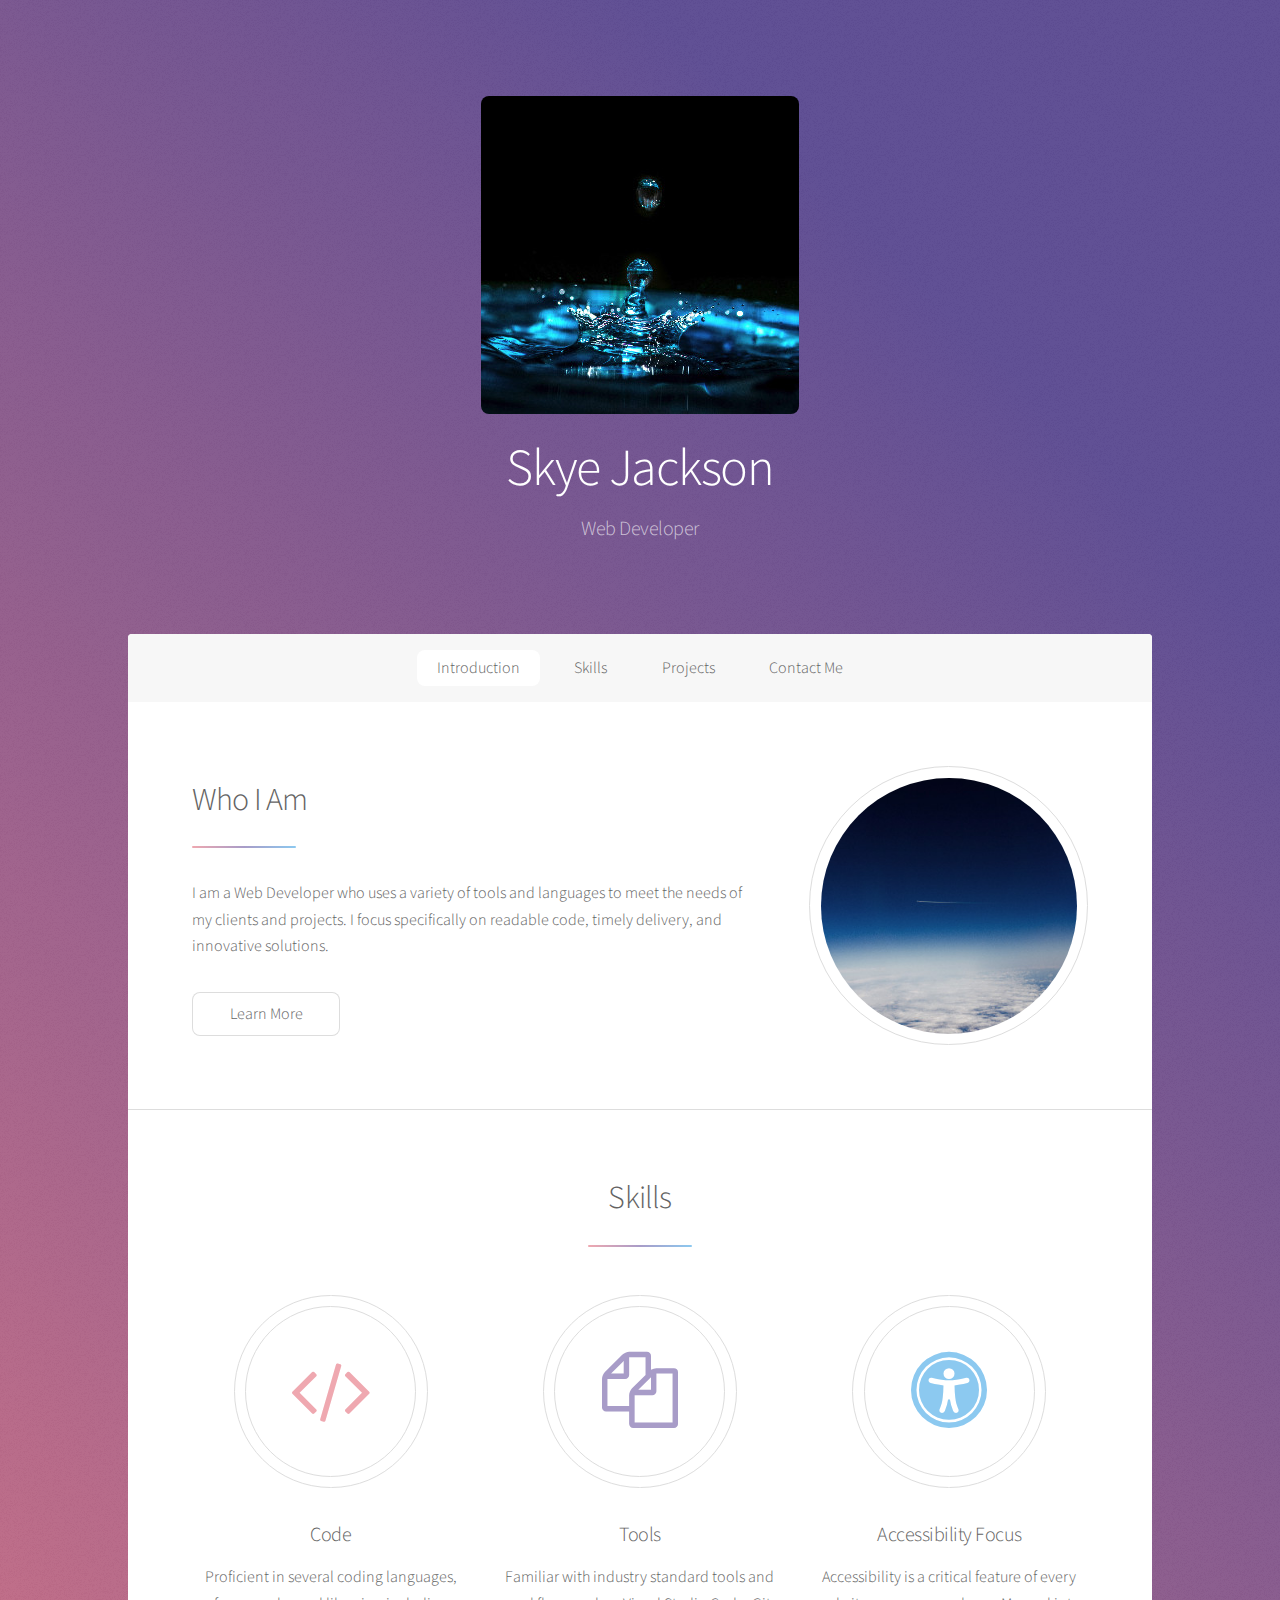
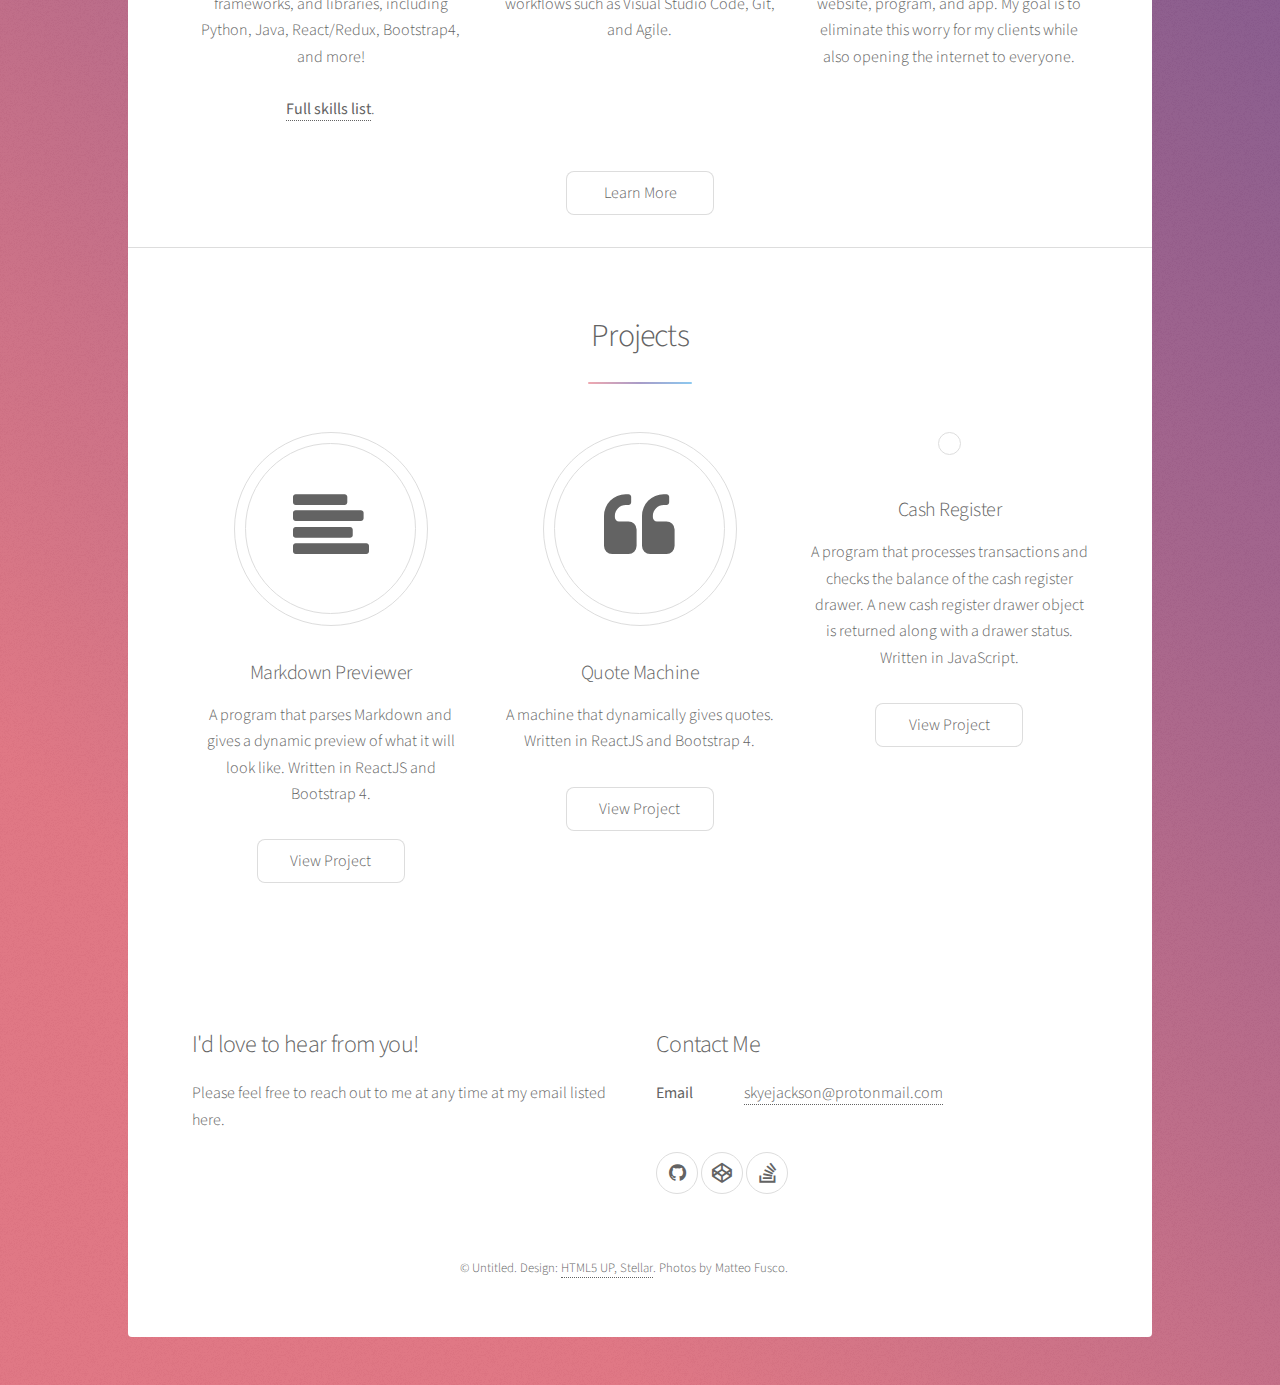
<file: index.html>
<!DOCTYPE html>
<html lang="en">
  <head>
    <title>Skye Jackson Web Developer</title>
    <meta charset="utf-8" />
    <meta
      name="viewport"
      content="width=device-width, initial-scale=1, user-scalable=no"
    />
    <link rel="stylesheet" href="assets/css/main.css" />
    <!-- <link href="http://maxcdn.bootstrapcdn.com/font-awesome/4.1.0/css/font-awesome.min.css" rel="stylesheet"> -->
    <link rel="stylesheet" href="https://use.fontawesome.com/releases/v5.8.0/css/all.css" integrity="sha384-Mmxa0mLqhmOeaE8vgOSbKacftZcsNYDjQzuCOm6D02luYSzBG8vpaOykv9lFQ51Y" crossorigin="anonymous">
    <noscript><link rel="stylesheet" href="assets/css/noscript.css"/></noscript>
  </head>
  <body class="is-preload">
    <!-- Wrapper -->
    <div id="wrapper">
      <!-- Header -->
      <header id="header" class="alt">
        <span class="logo"
          ><img
            src="images/erda-estremera-578984-unsplash-resize.jpg"
            class="image"
            alt="A drop of water hits a pool, ripples out."
        /></span>
        <h1>Skye Jackson</h1>
        <p>
          Web Developer
        </p>
      </header>

      <!-- Nav -->
      <nav id="nav">
        <ul>
          <li><a href="#intro" class="active">Introduction</a></li>
          <li><a href="#first">Skills</a></li>
          <li><a href="#second">Projects</a></li>
          <li><a href="#footer">Contact Me</a></li>
        </ul>
      </nav>

      <!-- Main -->
      <div id="main">
        <!-- Introduction -->
        <section id="intro" class="main">
          <div class="spotlight">
            <div class="content">
              <header class="major">
                <h2>Who I Am</h2>
              </header>
              <p>
                I am a Web Developer who uses a variety of tools and languages
                to meet the needs of my clients and projects. I focus
                specifically on readable code, timely delivery, and innovative
                solutions.
              </p>
                <a href="generic.html" class="button">Learn More</a>
            </div>
            <span class="image"
              ><img src="images/matteo-fusco-259229-unsplash-resize.jpg" alt="High up in the stratosphere, a plane flies and leaves trails behind it."
            /></span>
          </div>
        </section>

        <!-- First Section -->
        <section id="first" class="main special">
          <header class="major">
            <h2>Skills</h2>
          </header>
          <ul class="features">
            <li>
              <span class="icon major style1 fa-code"></span>
              <h3>Code</h3>
              <p>
                Proficient in several coding languages, frameworks, and
                libraries, including Python, Java, React/Redux, Bootstrap4,
                and more! <br /><br />
                <strong><a href="generic.html">Full skills list</a></strong>.
              </p>
            </li>
            <li>
              <span class="icon major style3 fa-copy"></span>
              <h3>Tools</h3>
              <p>
                Familiar with industry standard tools and workflows such as Visual Studio
                Code, Git, and Agile.
              </p>
            </li>
            <li>
              <span class="icon major style5 fa-universal-access"></span>
              <h3>Accessibility Focus</h3>
              <p>
                Accessibility is a critical feature of every website, program,
                and app. My goal is to eliminate this worry for my clients while also
                opening the internet to everyone.
              </p>
            </li>
          </ul>
          <footer class="major">
            <!-- <ul class="actions special"> -->
              <a href="generic.html" class="button">Learn More</a>
            <!-- </ul> -->
          </footer>
        </section>

        <!-- Second Section -->
        <section id="second" class="main special">
          <header class="major">
            <h2>Projects</h2>
          </header>
          <ul class="features">
            <li>
              <i class="icon major fas fa-align-left"></i>
              <h3>Markdown Previewer</h3>
              <p>A program that parses Markdown and gives a dynamic preview of what it will look like.  Written in ReactJS and Bootstrap 4.</p>
                <a href="https://sandrockcstm.github.io/markdown-previewer/" class="button">View Project</a>
            </li>
            <li>
            <i class="icon major fas fa-quote-left"></i>
            <h3>Quote Machine</h3>
            <p>A machine that dynamically gives quotes.  Written in ReactJS and Bootstrap 4.</p>
              <a href="https://sandrockcstm.github.io/Quote-Machine/" class="button">View Project</a>
          </li>
          <li>
            <i class="icon major fas fa-money-bill"></i>
            <h3>Cash Register</h3>
            <p>A program that processes transactions and checks the balance of the cash register drawer.  A new cash register drawer object is returned along with a drawer status.  Written in JavaScript.</p>
              <a href="https://codepen.io/sandrockcstm/pen/yZqmLN?editors=0010" class="button">View Project</a>
          </li>
          </ul>
          <!-- </header>
          <ul class="statistics">
            <li class="style1">
              <span class="icon fa-code-fork"></span>
              <strong>5,120</strong> Etiam
            </li>
            <li class="style2">
              <span class="icon fa-folder-open-o"></span>
              <strong>8,192</strong> Magna
            </li>
            <li class="style3">
              <span class="icon fa-signal"></span>
              <strong>2,048</strong> Tempus
            </li>
            <li class="style4">
              <span class="icon fa-laptop"></span>
              <strong>4,096</strong> Aliquam
            </li>
            <li class="style5">
              <span class="icon fa-diamond"></span>
              <strong>1,024</strong> Nullam
            </li>
          </ul>
          <p class="content">
            Nam elementum nisl et mi a commodo porttitor. Morbi sit amet nisl eu
            arcu faucibus hendrerit vel a risus. Nam a orci mi, elementum ac
            arcu sit amet, fermentum pellentesque et purus. Integer maximus
            varius lorem, sed convallis diam accumsan sed. Etiam porttitor
            placerat sapien, sed eleifend a enim pulvinar faucibus semper quis
            ut arcu. Ut non nisl a mollis est efficitur vestibulum. Integer eget
            purus nec nulla mattis et accumsan ut magna libero. Morbi auctor
            iaculis porttitor. Sed ut magna ac risus et hendrerit scelerisque.
            Praesent eleifend lacus in lectus aliquam porta. Cras eu ornare dui
            curabitur lacinia.
          </p>
          <footer class="major">
            <ul class="actions special">
              <li><a href="generic.html" class="button">Learn More</a></li>
            </ul>
          </footer> -->
        </section>

        

      <!-- Footer -->
      <footer id="footer" class="major">
        <section class="main">
          <h2>I'd love to hear from you!</h2>
          <p>
            Please feel free to reach out to me at any time at my email listed
            here.
          </p>
        </section>
        <section>
          <h2>Contact Me</h2>
          <dl class="alt">
            <dt>Email</dt>
            <dd>
              <a href="mailto:skyejackson@protonmail.com"
                >skyejackson@protonmail.com</a
              >
            </dd>
          </dl>
          <ul class="icons">
            <li>
              <a
                href="https://github.com/sandrockcstm?tab=repositories"
                class="icon fa-github alt"
                target="_blank"
                rel="noopener noreferrer"
                alt="Github"
                ><span class="label">GitHub</span></a
              >
              <a
                href="https://codepen.io/sandrockcstm/"
                class="icon fa-codepen alt"
                target="_blank"
                rel="noopener noreferrer"
                alt="Codepen"
                ><span class="label">Codepen</span></a
              >
              <a
                href="https://stackoverflow.com/users/story/11024983"
                class="icon fa-stack-overflow alt"
                target="_blank"
                rel="noopener noreferrer"
                alt="Stack Overflow"
                ><span class="label">Stack Overflow</span></a
              >
            </li>
          </ul>
        </section>
        <p class="copyright">
          &copy; Untitled. Design:
          <a
            href="https://html5up.net/stellar"
            target="_blank"
            rel="noopener noreferrer"
            >HTML5 UP, Stellar</a
          >. Photos by Matteo Fusco.
        </p>
      </footer>
    </div>

    <!-- Scripts -->
    <script src="assets/js/jquery.min.js"></script>
    <script src="assets/js/jquery.scrollex.min.js"></script>
    <script src="assets/js/jquery.scrolly.min.js"></script>
    <script src="assets/js/browser.min.js"></script>
    <script src="assets/js/breakpoints.min.js"></script>
    <script src="assets/js/util.js"></script>
    <script src="assets/js/main.js"></script>
  </body>
</html>
<!--
	Stellar by HTML5 UP
	html5up.net | @ajlkn
	Free for personal and commercial use under the CCA 3.0 license (html5up.net/license)
-->
</file>
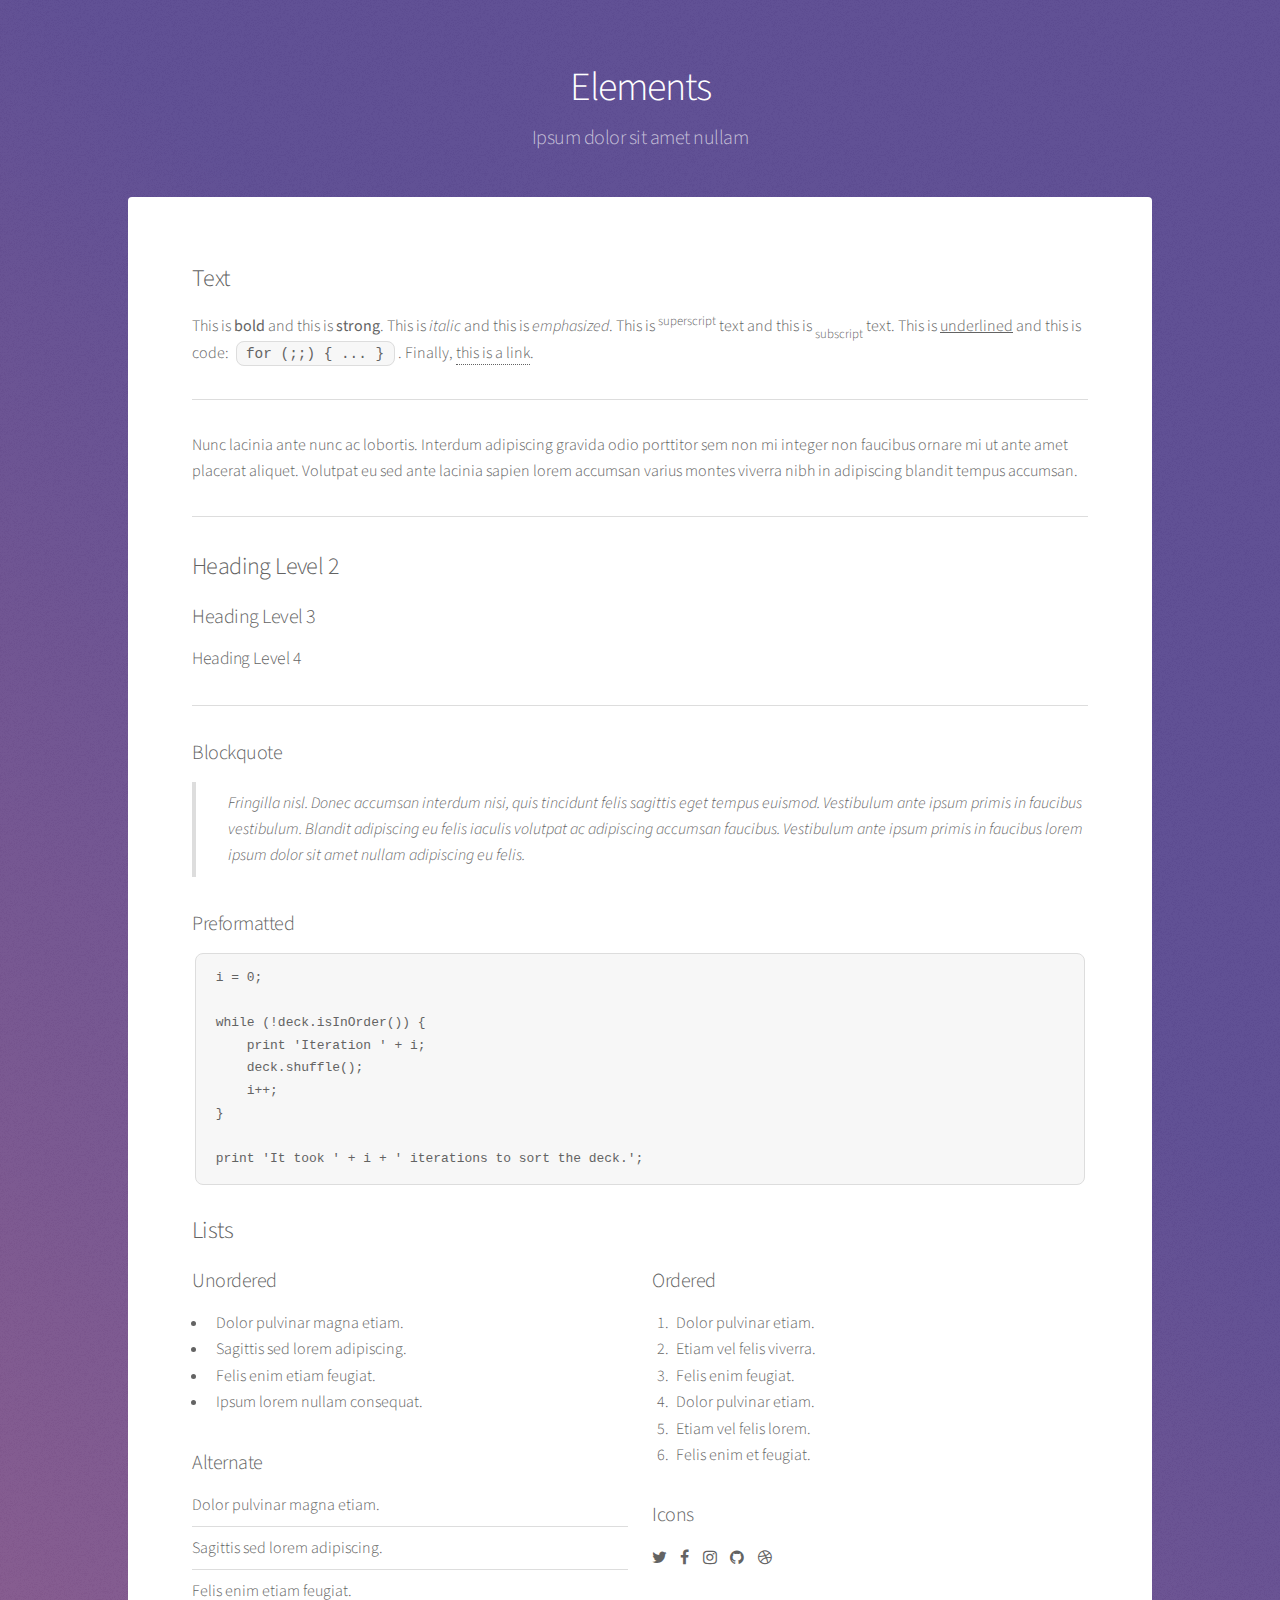
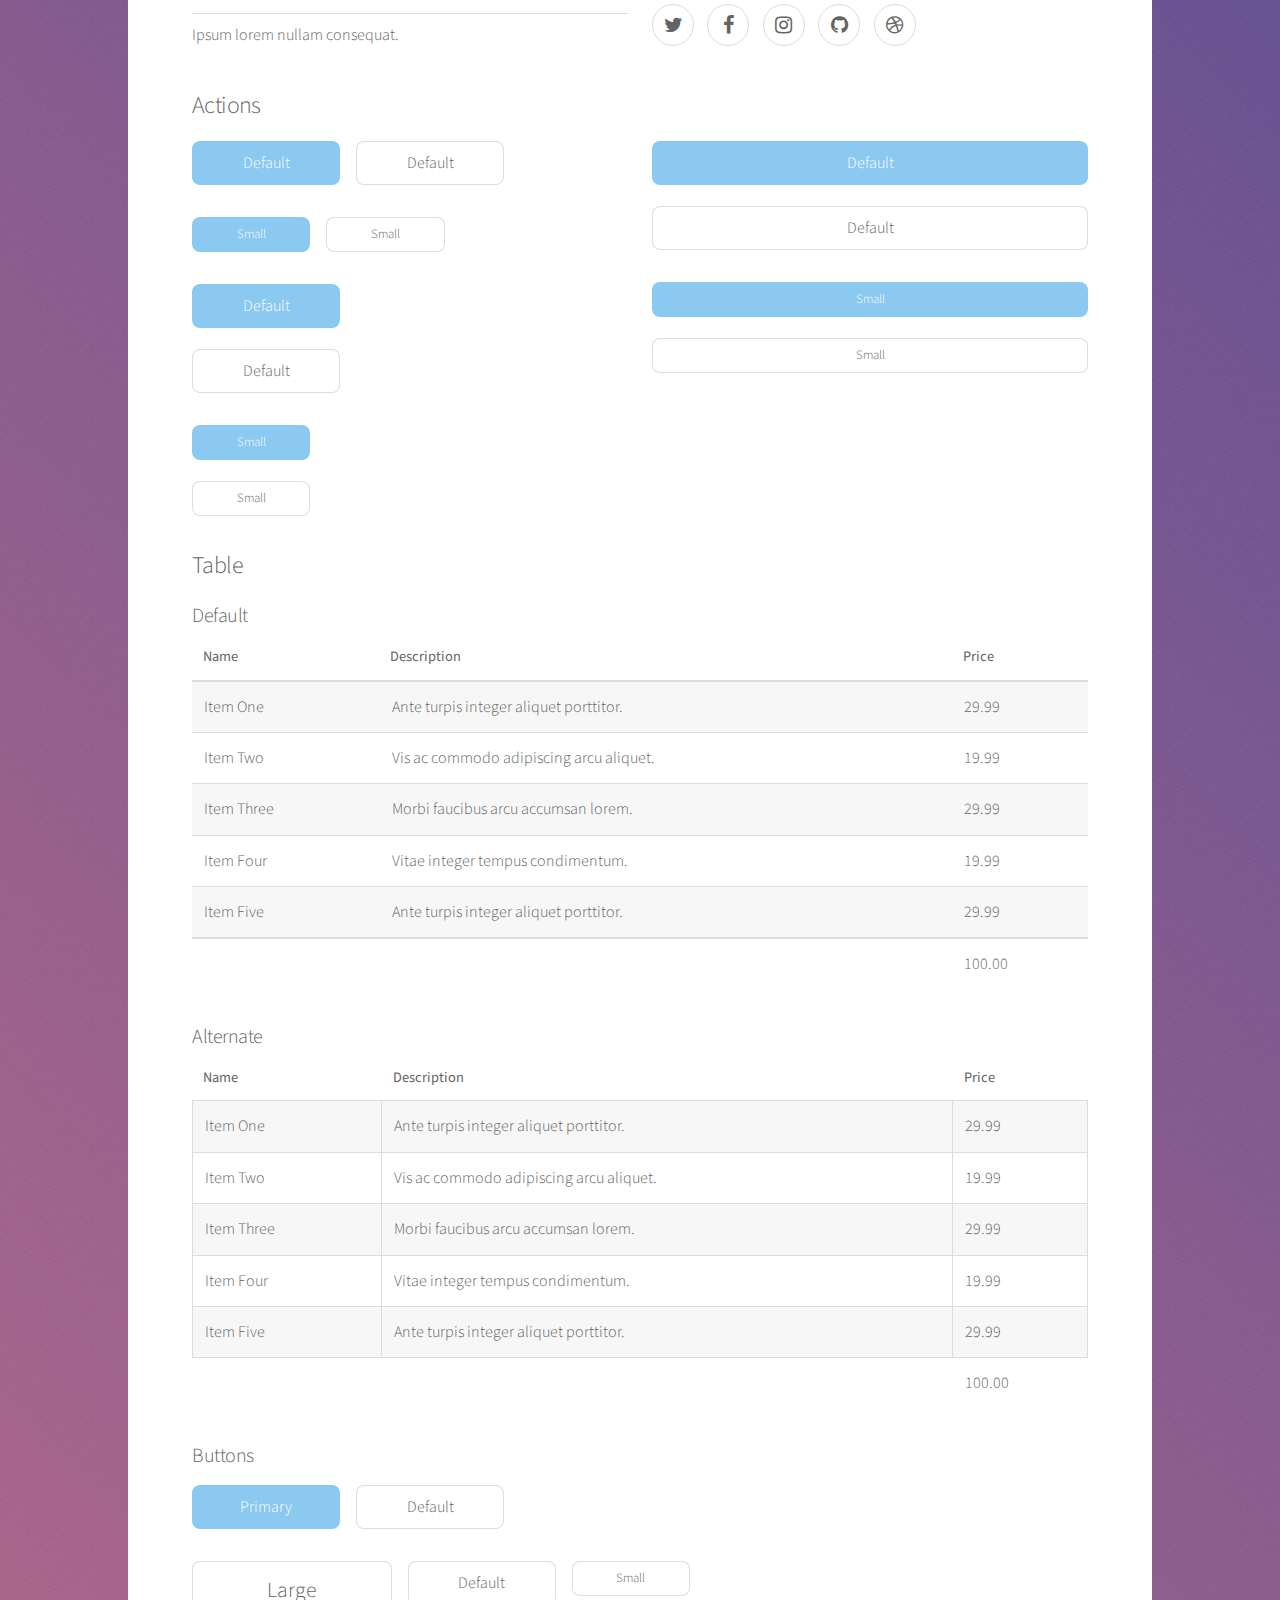
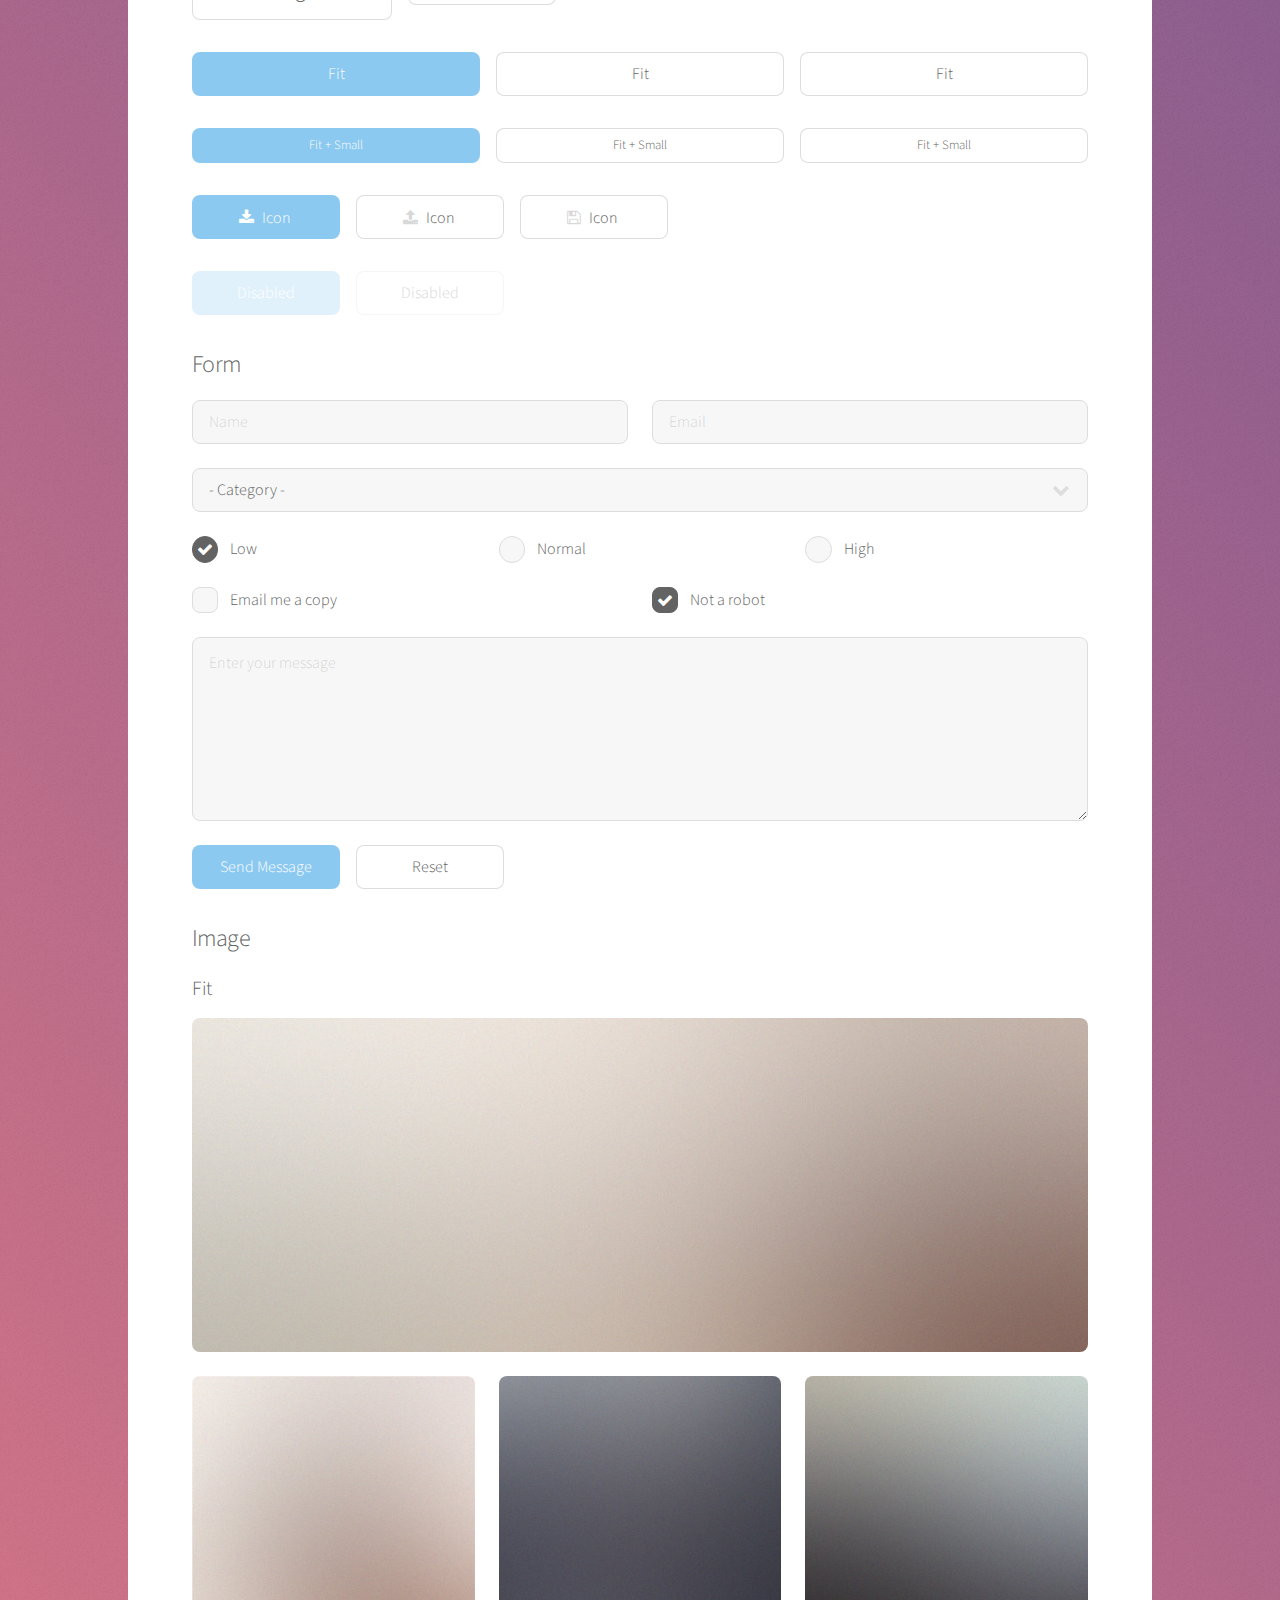
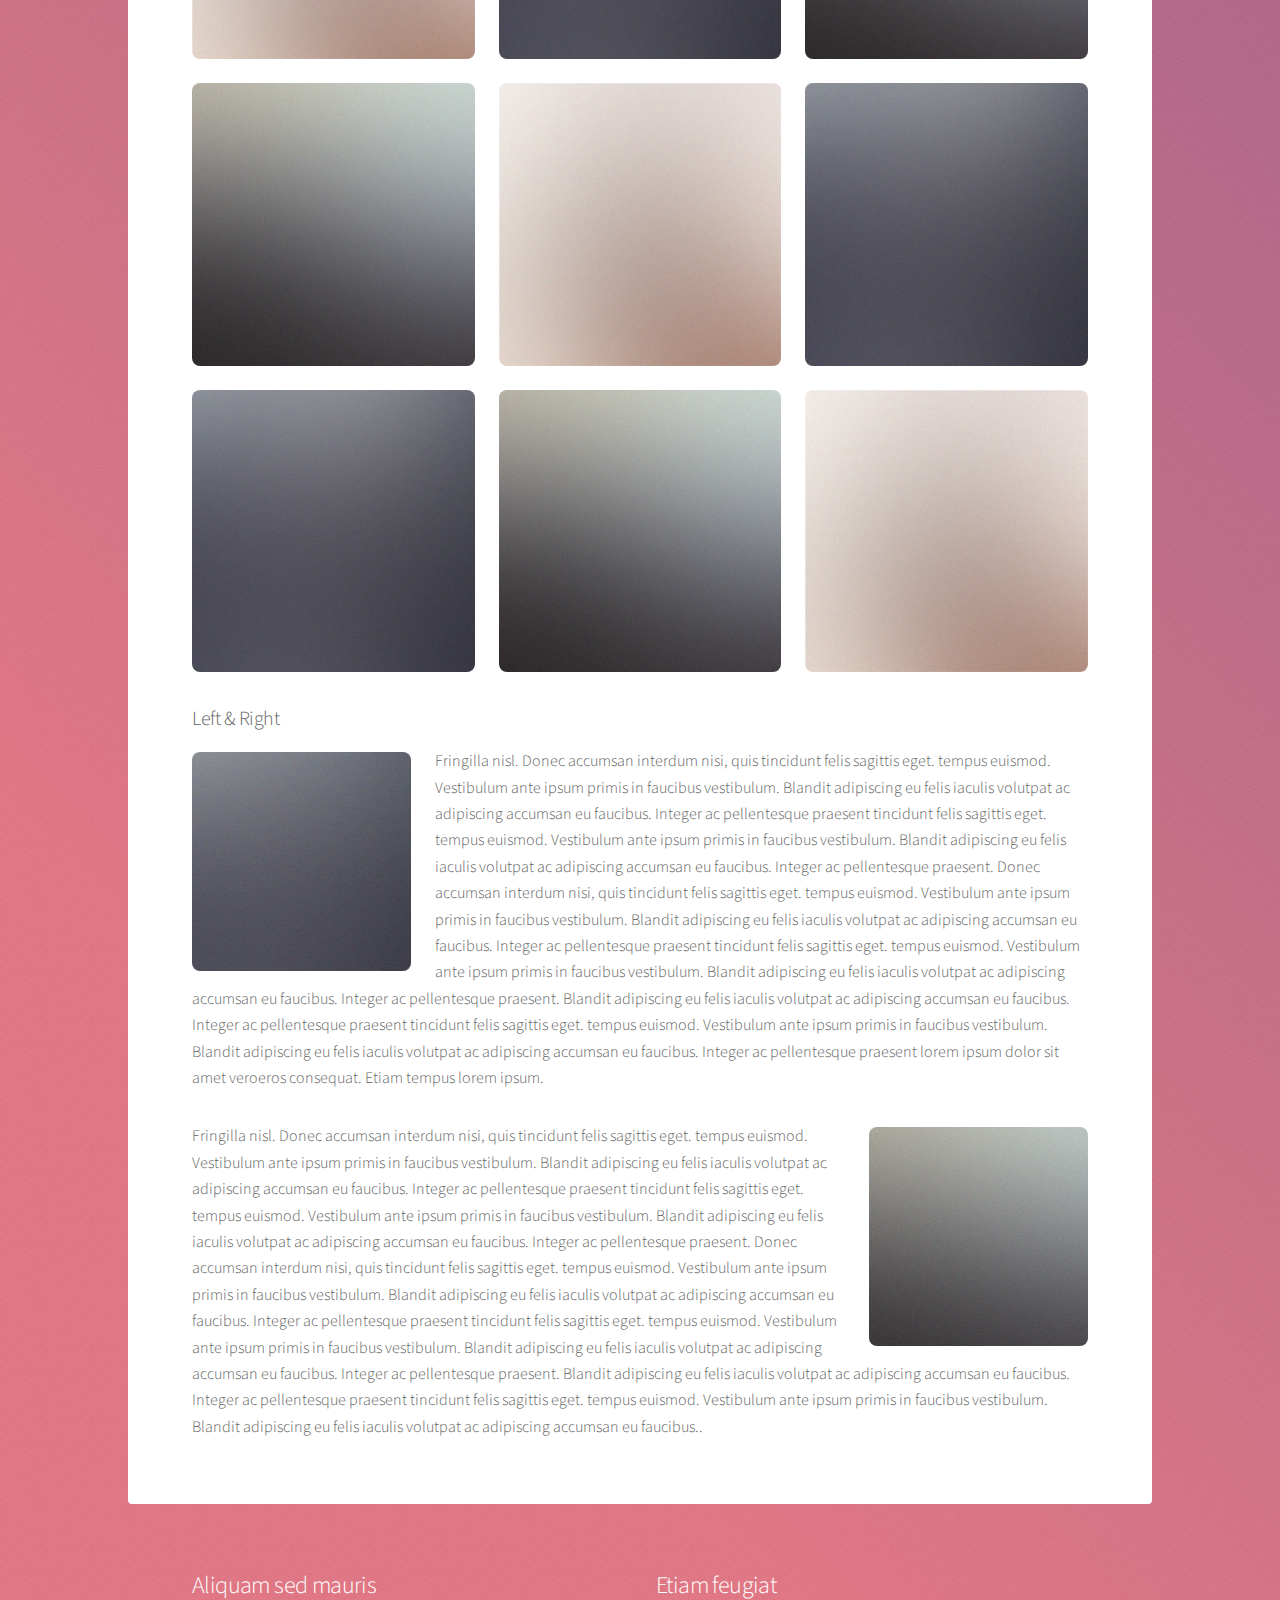
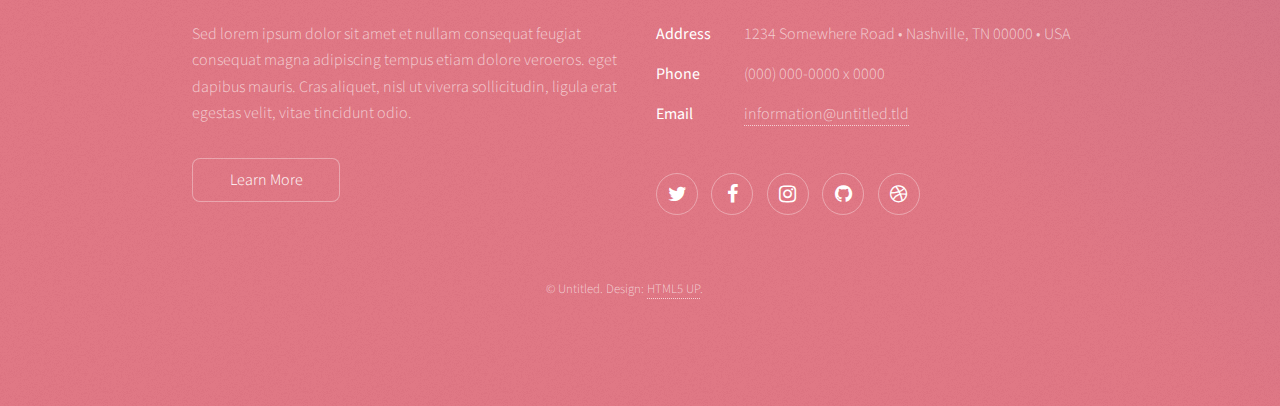
<file: elements.html>
<!DOCTYPE HTML>
<!--
	Stellar by HTML5 UP
	html5up.net | @ajlkn
	Free for personal and commercial use under the CCA 3.0 license (html5up.net/license)
-->
<html>
	<head>
		<title>Elements - Stellar by HTML5 UP</title>
		<meta charset="utf-8" />
		<meta name="viewport" content="width=device-width, initial-scale=1, user-scalable=no" />
		<link rel="stylesheet" href="assets/css/main.css" />
		<noscript><link rel="stylesheet" href="assets/css/noscript.css" /></noscript>
	</head>
	<body class="is-preload">

		<!-- Wrapper -->
			<div id="wrapper">

				<!-- Header -->
					<header id="header">
						<h1>Elements</h1>
						<p>Ipsum dolor sit amet nullam</p>
					</header>

				<!-- Main -->
					<div id="main">

						<!-- Content -->
							<section id="content" class="main">

								<!-- Text -->
									<section>
										<h2>Text</h2>
										<p>This is <b>bold</b> and this is <strong>strong</strong>. This is <i>italic</i> and this is <em>emphasized</em>.
										This is <sup>superscript</sup> text and this is <sub>subscript</sub> text.
										This is <u>underlined</u> and this is code: <code>for (;;) { ... }</code>. Finally, <a href="#">this is a link</a>.</p>
										<hr />
										<p>Nunc lacinia ante nunc ac lobortis. Interdum adipiscing gravida odio porttitor sem non mi integer non faucibus ornare mi ut ante amet placerat aliquet. Volutpat eu sed ante lacinia sapien lorem accumsan varius montes viverra nibh in adipiscing blandit tempus accumsan.</p>
										<hr />
										<h2>Heading Level 2</h2>
										<h3>Heading Level 3</h3>
										<h4>Heading Level 4</h4>
										<hr />
										<h3>Blockquote</h3>
										<blockquote>Fringilla nisl. Donec accumsan interdum nisi, quis tincidunt felis sagittis eget tempus euismod. Vestibulum ante ipsum primis in faucibus vestibulum. Blandit adipiscing eu felis iaculis volutpat ac adipiscing accumsan faucibus. Vestibulum ante ipsum primis in faucibus lorem ipsum dolor sit amet nullam adipiscing eu felis.</blockquote>
										<h3>Preformatted</h3>
										<pre><code>i = 0;

while (!deck.isInOrder()) {
    print 'Iteration ' + i;
    deck.shuffle();
    i++;
}

print 'It took ' + i + ' iterations to sort the deck.';</code></pre>
									</section>

								<!-- Lists -->
									<section>
										<h2>Lists</h2>
										<div class="row">
											<div class="col-6 col-12-medium">
												<h3>Unordered</h3>
												<ul>
													<li>Dolor pulvinar magna etiam.</li>
													<li>Sagittis sed lorem adipiscing.</li>
													<li>Felis enim etiam feugiat.</li>
													<li>Ipsum lorem nullam consequat.</li>
												</ul>
												<h3>Alternate</h3>
												<ul class="alt">
													<li>Dolor pulvinar magna etiam.</li>
													<li>Sagittis sed lorem adipiscing.</li>
													<li>Felis enim etiam feugiat.</li>
													<li>Ipsum lorem nullam consequat.</li>
												</ul>
											</div>
											<div class="col-6 col-12-medium">
												<h3>Ordered</h3>
												<ol>
													<li>Dolor pulvinar etiam.</li>
													<li>Etiam vel felis viverra.</li>
													<li>Felis enim feugiat.</li>
													<li>Dolor pulvinar etiam.</li>
													<li>Etiam vel felis lorem.</li>
													<li>Felis enim et feugiat.</li>
												</ol>
												<h3>Icons</h3>
												<ul class="icons">
													<li><a href="#" class="icon fa-twitter"><span class="label">Twitter</span></a></li>
													<li><a href="#" class="icon fa-facebook"><span class="label">Facebook</span></a></li>
													<li><a href="#" class="icon fa-instagram"><span class="label">Instagram</span></a></li>
													<li><a href="#" class="icon fa-github"><span class="label">GitHub</span></a></li>
													<li><a href="#" class="icon fa-dribbble"><span class="label">Dribbble</span></a></li>
												</ul>
												<ul class="icons">
													<li><a href="#" class="icon alt fa-twitter"><span class="label">Twitter</span></a></li>
													<li><a href="#" class="icon alt fa-facebook"><span class="label">Facebook</span></a></li>
													<li><a href="#" class="icon alt fa-instagram"><span class="label">Instagram</span></a></li>
													<li><a href="#" class="icon alt fa-github"><span class="label">GitHub</span></a></li>
													<li><a href="#" class="icon alt fa-dribbble"><span class="label">Dribbble</span></a></li>
												</ul>
											</div>
										</div>
										<h2>Actions</h2>
										<div class="row">
											<div class="col-6 col-12-medium">
												<ul class="actions">
													<li><a href="#" class="button primary">Default</a></li>
													<li><a href="#" class="button">Default</a></li>
												</ul>
												<ul class="actions small">
													<li><a href="#" class="button primary small">Small</a></li>
													<li><a href="#" class="button small">Small</a></li>
												</ul>
												<ul class="actions stacked">
													<li><a href="#" class="button primary">Default</a></li>
													<li><a href="#" class="button">Default</a></li>
												</ul>
												<ul class="actions stacked">
													<li><a href="#" class="button primary small">Small</a></li>
													<li><a href="#" class="button small">Small</a></li>
												</ul>
											</div>
											<div class="col-6 col-12-medium">
												<ul class="actions stacked">
													<li><a href="#" class="button primary fit">Default</a></li>
													<li><a href="#" class="button fit">Default</a></li>
												</ul>
												<ul class="actions stacked">
													<li><a href="#" class="button primary small fit">Small</a></li>
													<li><a href="#" class="button small fit">Small</a></li>
												</ul>
											</div>
										</div>
									</section>

								<!-- Table -->
									<section>
										<h2>Table</h2>
										<h3>Default</h3>
										<div class="table-wrapper">
											<table>
												<thead>
													<tr>
														<th>Name</th>
														<th>Description</th>
														<th>Price</th>
													</tr>
												</thead>
												<tbody>
													<tr>
														<td>Item One</td>
														<td>Ante turpis integer aliquet porttitor.</td>
														<td>29.99</td>
													</tr>
													<tr>
														<td>Item Two</td>
														<td>Vis ac commodo adipiscing arcu aliquet.</td>
														<td>19.99</td>
													</tr>
													<tr>
														<td>Item Three</td>
														<td> Morbi faucibus arcu accumsan lorem.</td>
														<td>29.99</td>
													</tr>
													<tr>
														<td>Item Four</td>
														<td>Vitae integer tempus condimentum.</td>
														<td>19.99</td>
													</tr>
													<tr>
														<td>Item Five</td>
														<td>Ante turpis integer aliquet porttitor.</td>
														<td>29.99</td>
													</tr>
												</tbody>
												<tfoot>
													<tr>
														<td colspan="2"></td>
														<td>100.00</td>
													</tr>
												</tfoot>
											</table>
										</div>

										<h3>Alternate</h3>
										<div class="table-wrapper">
											<table class="alt">
												<thead>
													<tr>
														<th>Name</th>
														<th>Description</th>
														<th>Price</th>
													</tr>
												</thead>
												<tbody>
													<tr>
														<td>Item One</td>
														<td>Ante turpis integer aliquet porttitor.</td>
														<td>29.99</td>
													</tr>
													<tr>
														<td>Item Two</td>
														<td>Vis ac commodo adipiscing arcu aliquet.</td>
														<td>19.99</td>
													</tr>
													<tr>
														<td>Item Three</td>
														<td> Morbi faucibus arcu accumsan lorem.</td>
														<td>29.99</td>
													</tr>
													<tr>
														<td>Item Four</td>
														<td>Vitae integer tempus condimentum.</td>
														<td>19.99</td>
													</tr>
													<tr>
														<td>Item Five</td>
														<td>Ante turpis integer aliquet porttitor.</td>
														<td>29.99</td>
													</tr>
												</tbody>
												<tfoot>
													<tr>
														<td colspan="2"></td>
														<td>100.00</td>
													</tr>
												</tfoot>
											</table>
										</div>
									</section>

								<!-- Buttons -->
									<section>
										<h3>Buttons</h3>
										<ul class="actions">
											<li><a href="#" class="button primary">Primary</a></li>
											<li><a href="#" class="button">Default</a></li>
										</ul>
										<ul class="actions">
											<li><a href="#" class="button large">Large</a></li>
											<li><a href="#" class="button">Default</a></li>
											<li><a href="#" class="button small">Small</a></li>
										</ul>
										<ul class="actions fit">
											<li><a href="#" class="button primary fit">Fit</a></li>
											<li><a href="#" class="button fit">Fit</a></li>
											<li><a href="#" class="button fit">Fit</a></li>
										</ul>
										<ul class="actions fit small">
											<li><a href="#" class="button primary fit small">Fit + Small</a></li>
											<li><a href="#" class="button fit small">Fit + Small</a></li>
											<li><a href="#" class="button fit small">Fit + Small</a></li>
										</ul>
										<ul class="actions">
											<li><a href="#" class="button primary icon fa-download">Icon</a></li>
											<li><a href="#" class="button icon fa-upload">Icon</a></li>
											<li><a href="#" class="button icon fa-save">Icon</a></li>
										</ul>
										<ul class="actions">
											<li><span class="button primary disabled">Disabled</span></li>
											<li><span class="button disabled">Disabled</span></li>
										</ul>
									</section>

								<!-- Form -->
									<section>
										<h2>Form</h2>
										<form method="post" action="#">
											<div class="row gtr-uniform">
												<div class="col-6 col-12-xsmall">
													<input type="text" name="demo-name" id="demo-name" value="" placeholder="Name" />
												</div>
												<div class="col-6 col-12-xsmall">
													<input type="email" name="demo-email" id="demo-email" value="" placeholder="Email" />
												</div>
												<div class="col-12">
													<select name="demo-category" id="demo-category">
														<option value="">- Category -</option>
														<option value="1">Manufacturing</option>
														<option value="1">Shipping</option>
														<option value="1">Administration</option>
														<option value="1">Human Resources</option>
													</select>
												</div>
												<div class="col-4 col-12-small">
													<input type="radio" id="demo-priority-low" name="demo-priority" checked>
													<label for="demo-priority-low">Low</label>
												</div>
												<div class="col-4 col-12-small">
													<input type="radio" id="demo-priority-normal" name="demo-priority">
													<label for="demo-priority-normal">Normal</label>
												</div>
												<div class="col-4 col-12-small">
													<input type="radio" id="demo-priority-high" name="demo-priority">
													<label for="demo-priority-high">High</label>
												</div>
												<div class="col-6 col-12-small">
													<input type="checkbox" id="demo-copy" name="demo-copy">
													<label for="demo-copy">Email me a copy</label>
												</div>
												<div class="col-6 col-12-small">
													<input type="checkbox" id="demo-human" name="demo-human" checked>
													<label for="demo-human">Not a robot</label>
												</div>
												<div class="col-12">
													<textarea name="demo-message" id="demo-message" placeholder="Enter your message" rows="6"></textarea>
												</div>
												<div class="col-12">
													<ul class="actions">
														<li><input type="submit" value="Send Message" class="primary" /></li>
														<li><input type="reset" value="Reset" /></li>
													</ul>
												</div>
											</div>
										</form>
									</section>

								<!-- Image -->
									<section>
										<h2>Image</h2>
										<h3>Fit</h3>
										<div class="box alt">
											<div class="row gtr-uniform">
												<div class="col-12"><span class="image fit"><img src="images/pic04.jpg" alt="" /></span></div>
												<div class="col-4"><span class="image fit"><img src="images/pic01.jpg" alt="" /></span></div>
												<div class="col-4"><span class="image fit"><img src="images/pic02.jpg" alt="" /></span></div>
												<div class="col-4"><span class="image fit"><img src="images/pic03.jpg" alt="" /></span></div>
												<div class="col-4"><span class="image fit"><img src="images/pic03.jpg" alt="" /></span></div>
												<div class="col-4"><span class="image fit"><img src="images/pic01.jpg" alt="" /></span></div>
												<div class="col-4"><span class="image fit"><img src="images/pic02.jpg" alt="" /></span></div>
												<div class="col-4"><span class="image fit"><img src="images/pic02.jpg" alt="" /></span></div>
												<div class="col-4"><span class="image fit"><img src="images/pic03.jpg" alt="" /></span></div>
												<div class="col-4"><span class="image fit"><img src="images/pic01.jpg" alt="" /></span></div>
											</div>
										</div>
										<h3>Left &amp; Right</h3>
										<p><span class="image left"><img src="images/pic05.jpg" alt="" /></span>Fringilla nisl. Donec accumsan interdum nisi, quis tincidunt felis sagittis eget. tempus euismod. Vestibulum ante ipsum primis in faucibus vestibulum. Blandit adipiscing eu felis iaculis volutpat ac adipiscing accumsan eu faucibus. Integer ac pellentesque praesent tincidunt felis sagittis eget. tempus euismod. Vestibulum ante ipsum primis in faucibus vestibulum. Blandit adipiscing eu felis iaculis volutpat ac adipiscing accumsan eu faucibus. Integer ac pellentesque praesent. Donec accumsan interdum nisi, quis tincidunt felis sagittis eget. tempus euismod. Vestibulum ante ipsum primis in faucibus vestibulum. Blandit adipiscing eu felis iaculis volutpat ac adipiscing accumsan eu faucibus. Integer ac pellentesque praesent tincidunt felis sagittis eget. tempus euismod. Vestibulum ante ipsum primis in faucibus vestibulum. Blandit adipiscing eu felis iaculis volutpat ac adipiscing accumsan eu faucibus. Integer ac pellentesque praesent. Blandit adipiscing eu felis iaculis volutpat ac adipiscing accumsan eu faucibus. Integer ac pellentesque praesent tincidunt felis sagittis eget. tempus euismod. Vestibulum ante ipsum primis in faucibus vestibulum. Blandit adipiscing eu felis iaculis volutpat ac adipiscing accumsan eu faucibus. Integer ac pellentesque praesent lorem ipsum dolor sit amet veroeros consequat. Etiam tempus lorem ipsum.</p>
										<p><span class="image right"><img src="images/pic06.jpg" alt="" /></span>Fringilla nisl. Donec accumsan interdum nisi, quis tincidunt felis sagittis eget. tempus euismod. Vestibulum ante ipsum primis in faucibus vestibulum. Blandit adipiscing eu felis iaculis volutpat ac adipiscing accumsan eu faucibus. Integer ac pellentesque praesent tincidunt felis sagittis eget. tempus euismod. Vestibulum ante ipsum primis in faucibus vestibulum. Blandit adipiscing eu felis iaculis volutpat ac adipiscing accumsan eu faucibus. Integer ac pellentesque praesent. Donec accumsan interdum nisi, quis tincidunt felis sagittis eget. tempus euismod. Vestibulum ante ipsum primis in faucibus vestibulum. Blandit adipiscing eu felis iaculis volutpat ac adipiscing accumsan eu faucibus. Integer ac pellentesque praesent tincidunt felis sagittis eget. tempus euismod. Vestibulum ante ipsum primis in faucibus vestibulum. Blandit adipiscing eu felis iaculis volutpat ac adipiscing accumsan eu faucibus. Integer ac pellentesque praesent. Blandit adipiscing eu felis iaculis volutpat ac adipiscing accumsan eu faucibus. Integer ac pellentesque praesent tincidunt felis sagittis eget. tempus euismod. Vestibulum ante ipsum primis in faucibus vestibulum. Blandit adipiscing eu felis iaculis volutpat ac adipiscing accumsan eu faucibus..</p>
									</section>

							</section>

					</div>

				<!-- Footer -->
					<footer id="footer">
						<section>
							<h2>Aliquam sed mauris</h2>
							<p>Sed lorem ipsum dolor sit amet et nullam consequat feugiat consequat magna adipiscing tempus etiam dolore veroeros. eget dapibus mauris. Cras aliquet, nisl ut viverra sollicitudin, ligula erat egestas velit, vitae tincidunt odio.</p>
							<ul class="actions">
								<li><a href="#" class="button">Learn More</a></li>
							</ul>
						</section>
						<section>
							<h2>Etiam feugiat</h2>
							<dl class="alt">
								<dt>Address</dt>
								<dd>1234 Somewhere Road &bull; Nashville, TN 00000 &bull; USA</dd>
								<dt>Phone</dt>
								<dd>(000) 000-0000 x 0000</dd>
								<dt>Email</dt>
								<dd><a href="#">information@untitled.tld</a></dd>
							</dl>
							<ul class="icons">
								<li><a href="#" class="icon fa-twitter alt"><span class="label">Twitter</span></a></li>
								<li><a href="#" class="icon fa-facebook alt"><span class="label">Facebook</span></a></li>
								<li><a href="#" class="icon fa-instagram alt"><span class="label">Instagram</span></a></li>
								<li><a href="#" class="icon fa-github alt"><span class="label">GitHub</span></a></li>
								<li><a href="#" class="icon fa-dribbble alt"><span class="label">Dribbble</span></a></li>
							</ul>
						</section>
						<p class="copyright">&copy; Untitled. Design: <a href="https://html5up.net">HTML5 UP</a>.</p>
					</footer>

			</div>

		<!-- Scripts -->
			<script src="assets/js/jquery.min.js"></script>
			<script src="assets/js/jquery.scrollex.min.js"></script>
			<script src="assets/js/jquery.scrolly.min.js"></script>
			<script src="assets/js/browser.min.js"></script>
			<script src="assets/js/breakpoints.min.js"></script>
			<script src="assets/js/util.js"></script>
			<script src="assets/js/main.js"></script>

	</body>
</html>
</file>
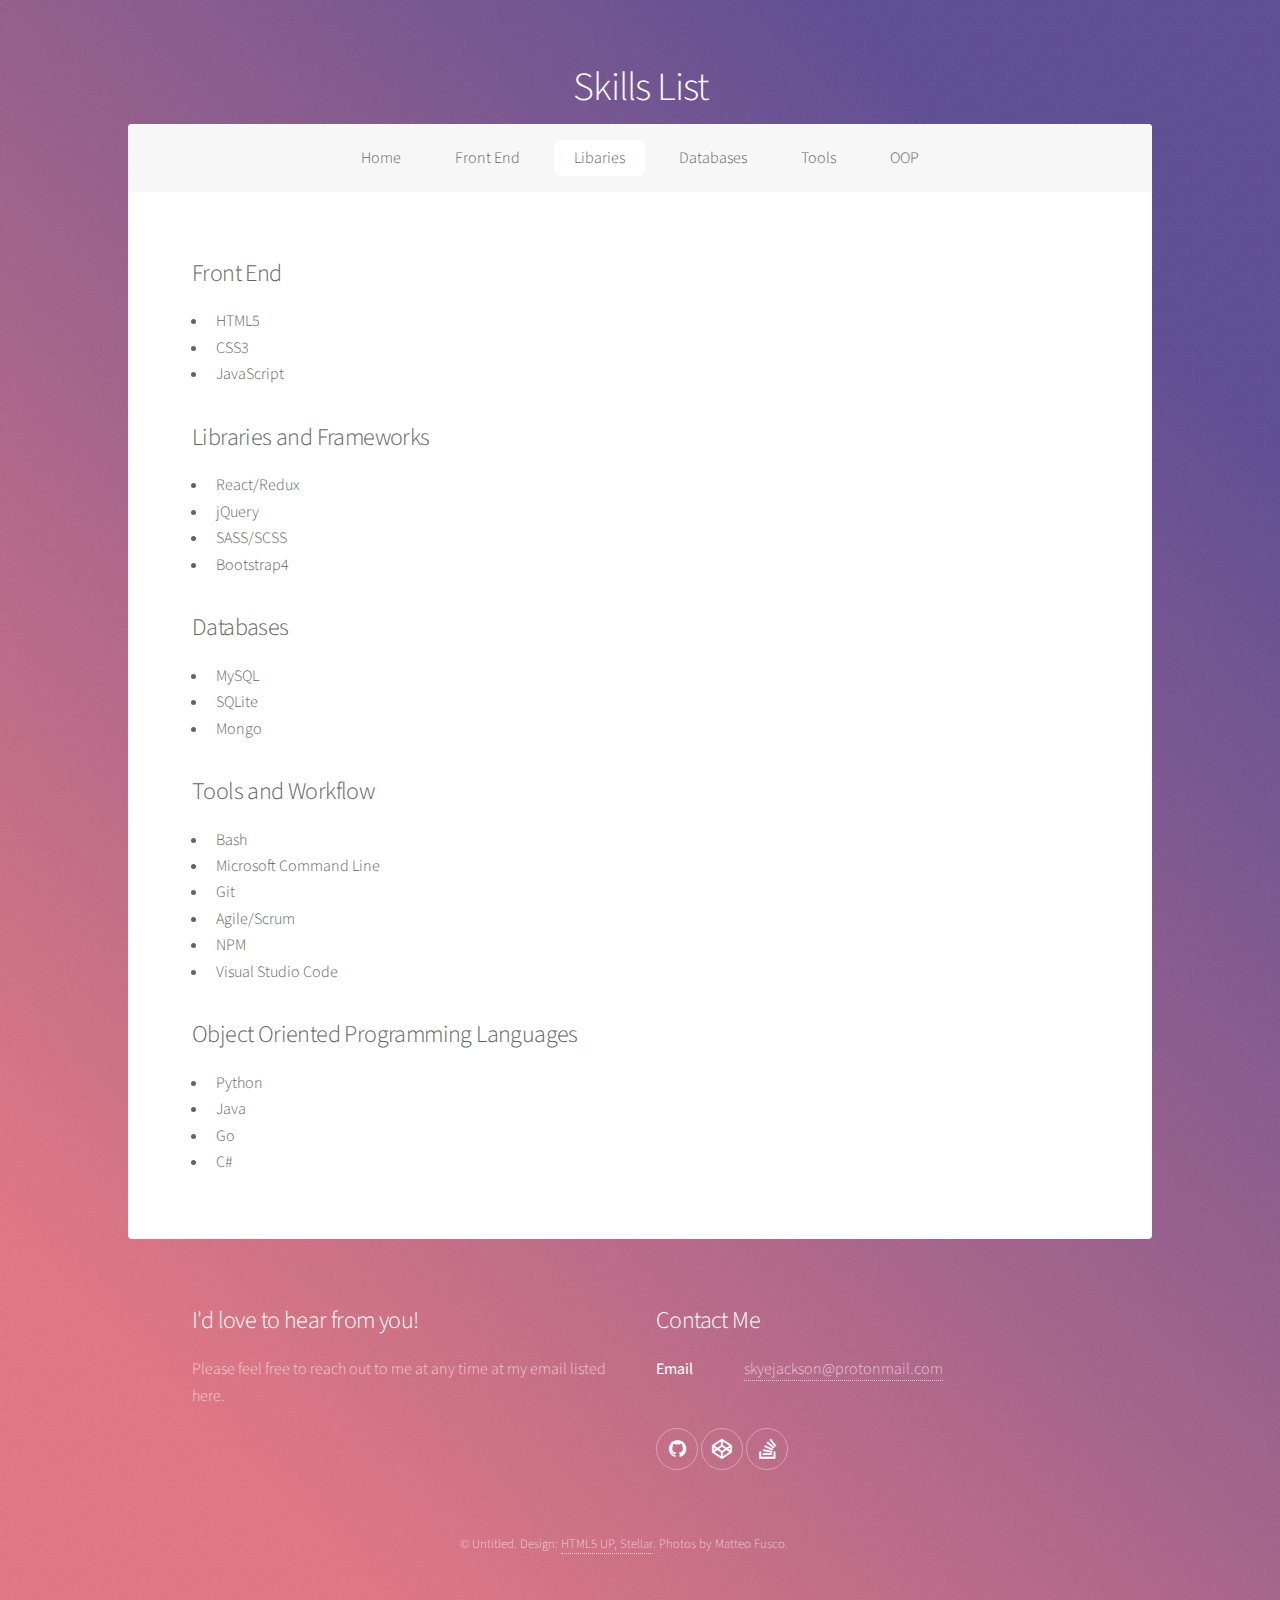
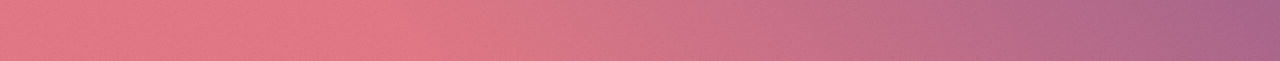
<file: generic.html>
<!DOCTYPE html>
<!--
	Stellar by HTML5 UP
	html5up.net | @ajlkn
	Free for personal and commercial use under the CCA 3.0 license (html5up.net/license)
-->
<html lang="en">
  <head>
    <title>Skye Jackson - Skills List</title>
    <meta charset="utf-8" />
    <meta
      name="viewport"
      content="width=device-width, initial-scale=1, user-scalable=no"
    />
    <link rel="stylesheet" href="assets/css/main.css" />
    <noscript><link rel="stylesheet" href="assets/css/noscript.css"/></noscript>
  </head>
  <body class="is-preload">
    <!-- Wrapper -->
    <div id="wrapper">
      <!-- Header -->
      <header id="header">
        <h1>Skills List</h1>
      </header>

      <!-- Navbar -->
      <nav id="nav">
        <ul>
          <li><a href="index.html">Home</a></li>
          <li><a href="#frontend">Front End</a></li>
          <li><a href="#libraries">Libaries</a></li>
          <li><a href="#backend">Databases</a></li>
          <li><a href="#tools">Tools</a></li>
          <li><a href="#oop">OOP</a></li>
        </ul>
      </nav>

      <!-- Main -->
      <div id="main">
        <!-- Content -->
        <section id="content" class="main major">
          <h2 id="frontend">Front End</h2>
          <ul>
            <li>HTML5</li>
            <li>CSS3</li>
            <li>JavaScript</li>
          </ul>
          <h2 id="libraries">Libraries and Frameworks</h2>
          <ul>
            <li>React/Redux</li>
            <li>jQuery</li>
            <li>SASS/SCSS</li>
            <li>Bootstrap4</li>
          </ul>
          <h2 id="backend">Databases</h2>
          <ul>
            <li>MySQL</li>
            <li>SQLite</li>
            <li>Mongo</li>
          </ul>
          <h2 id="tools">Tools and Workflow</h2>
          <ul>
            <li>Bash</li>
            <li>Microsoft Command Line</li>
            <li>Git</li>
            <li>Agile/Scrum</li>
            <li>NPM</li>
            <li>Visual Studio Code</li>
          </ul>
          <h2 id="oop">Object Oriented Programming Languages</h2>
          <ul>
            <li>Python</li>
            <li>Java</li>
            <li>Go</li>
            <li>C#</li>
          </ul>
        </section>
      </div>

      <!-- Footer -->
      <footer id="footer" class="major">
        <section class="main">
          <h2>I'd love to hear from you!</h2>
          <p>
            Please feel free to reach out to me at any time at my email listed
            here.
          </p>
        </section>
        <section>
          <h2>Contact Me</h2>
          <dl class="alt">
            <dt>Email</dt>
            <dd>
              <a href="mailto:skyejackson@protonmail.com"
                >skyejackson@protonmail.com</a
              >
            </dd>
          </dl>
          <ul class="icons">
            <li>
              <a
                href="https://github.com/sandrockcstm?tab=repositories"
                class="icon fa-github alt"
                target="_blank"
                rel="noopener noreferrer"
                alt="Github"
                ><span class="label">GitHub</span></a
              >
              <a
                href="https://codepen.io/sandrockcstm/"
                class="icon fa-codepen alt"
                target="_blank"
                rel="noopener noreferrer"
                alt="Codepen"
                ><span class="label">Codepen</span></a
              >
              <a
                href="https://stackoverflow.com/users/story/11024983"
                class="icon fa-stack-overflow alt"
                target="_blank"
                rel="noopener noreferrer"
                alt="Stack Overflow"
                ><span class="label">Stack Overflow</span></a
              >
            </li>
          </ul>
        </section>
        <p class="copyright">
          &copy; Untitled. Design:
          <a
            href="https://html5up.net/stellar"
            target="_blank"
            rel="noopener noreferrer"
            >HTML5 UP, Stellar</a
          >. Photos by Matteo Fusco.
        </p>
      </footer>
    </div>

    <!-- Scripts -->
    <script src="assets/js/jquery.min.js"></script>
    <script src="assets/js/jquery.scrollex.min.js"></script>
    <script src="assets/js/jquery.scrolly.min.js"></script>
    <script src="assets/js/browser.min.js"></script>
    <script src="assets/js/breakpoints.min.js"></script>
    <script src="assets/js/util.js"></script>
    <script src="assets/js/main.js"></script>
  </body>
</html>
</file>
<file: assets/css/noscript.css>
/*
	Stellar by HTML5 UP
	html5up.net | @ajlkn
	Free for personal and commercial use under the CCA 3.0 license (html5up.net/license)
*/

/* Header */

	body.is-preload #header.alt > * {
		opacity: 1;
	}

	body.is-preload #header.alt .logo {
		-moz-transform: none;
		-webkit-transform: none;
		-ms-transform: none;
		transform: none;
	}
</file>
<file: assets/css/main.css>
@import url(font-awesome.min.css);
@import "https://fonts.googleapis.com/css?family=Source+Sans+Pro:300,400";

/*
	Stellar by HTML5 UP
	html5up.net | @ajlkn
	Free for personal and commercial use under the CCA 3.0 license (html5up.net/license)
*/

html,
body,
div,
span,
applet,
object,
iframe,
h1,
h2,
h3,
h4,
h5,
h6,
p,
blockquote,
pre,
a,
abbr,
acronym,
address,
big,
cite,
code,
del,
dfn,
em,
img,
ins,
kbd,
q,
s,
samp,
small,
strike,
strong,
sub,
sup,
tt,
var,
b,
u,
i,
center,
dl,
dt,
dd,
ol,
ul,
li,
fieldset,
form,
label,
legend,
table,
caption,
tbody,
tfoot,
thead,
tr,
th,
td,
article,
aside,
canvas,
details,
embed,
figure,
figcaption,
footer,
header,
hgroup,
menu,
nav,
output,
ruby,
section,
summary,
time,
mark,
audio,
video {
  margin: 0;
  padding: 0;
  border: 0;
  font-size: 100%;
  font: inherit;
  vertical-align: baseline;
}

article,
aside,
details,
figcaption,
figure,
footer,
header,
hgroup,
menu,
nav,
section {
  display: block;
}

body {
  line-height: 1;
}

ol,
ul {
  list-style: none;
}

blockquote,
q {
  quotes: none;
}

blockquote:before,
blockquote:after,
q:before,
q:after {
  content: "";
  content: none;
}

table {
  border-collapse: collapse;
  border-spacing: 0;
}

body {
  -webkit-text-size-adjust: none;
}

mark {
  background-color: transparent;
  color: inherit;
}

input::-moz-focus-inner {
  border: 0;
  padding: 0;
}

input,
select,
textarea {
  -moz-appearance: none;
  -webkit-appearance: none;
  -ms-appearance: none;
  appearance: none;
}

/* Basic */

@-ms-viewport {
  width: device-width;
}

body {
  -ms-overflow-style: scrollbar;
}

@media screen and (max-width: 480px) {
  html,
  body {
    min-width: 320px;
  }
}

html {
  box-sizing: border-box;
}

*,
*:before,
*:after {
  box-sizing: inherit;
}

body {
  background-color: #935d8c;
  background-image: url("images/overlay.png"),
    -moz-linear-gradient(45deg, #e37682 15%, #5f4d93 85%);
  background-image: url("images/overlay.png"),
    -webkit-linear-gradient(45deg, #e37682 15%, #5f4d93 85%);
  background-image: url("images/overlay.png"),
    -ms-linear-gradient(45deg, #e37682 15%, #5f4d93 85%);
  background-image: url("images/overlay.png"),
    linear-gradient(45deg, #e37682 15%, #5f4d93 85%);
}

body.is-preload *,
body.is-preload *:before,
body.is-preload *:after {
  -moz-animation: none !important;
  -webkit-animation: none !important;
  -ms-animation: none !important;
  animation: none !important;
  -moz-transition: none !important;
  -webkit-transition: none !important;
  -ms-transition: none !important;
  transition: none !important;
}

/* Type */

body {
  background-color: #935d8c;
  color: rgba(255, 255, 255, 0.65);
}

body,
input,
select,
textarea {
  font-family: "Source Sans Pro", Helvetica, sans-serif;
  font-size: 17pt;
  font-weight: 300;
  line-height: 1.65;
}

@media screen and (max-width: 1680px) {
  body,
  input,
  select,
  textarea {
    font-size: 14pt;
  }
}

@media screen and (max-width: 1280px) {
  body,
  input,
  select,
  textarea {
    font-size: 12pt;
  }
}

@media screen and (max-width: 360px) {
  body,
  input,
  select,
  textarea {
    font-size: 11pt;
  }
}

a {
  -moz-transition: color 0.2s ease, border-bottom 0.2s ease;
  -webkit-transition: color 0.2s ease, border-bottom 0.2s ease;
  -ms-transition: color 0.2s ease, border-bottom 0.2s ease;
  transition: color 0.2s ease, border-bottom 0.2s ease;
  text-decoration: none;
  border-bottom: dotted 1px;
  color: inherit;
}

a:hover {
  border-bottom-color: transparent;
}

strong,
b {
  font-weight: 400;
}

em,
i {
  font-style: italic;
}

p {
  margin: 0 0 2em 0;
}

p.content {
  -moz-columns: 20em 2;
  -webkit-columns: 20em 2;
  -ms-columns: 20em 2;
  columns: 20em 2;
  -moz-column-gap: 2em;
  -webkit-column-gap: 2em;
  -ms-column-gap: 2em;
  column-gap: 2em;
  text-align: justify;
}

h1,
h2,
h3,
h4,
h5,
h6 {
  font-weight: 300;
  line-height: 1.5;
  margin: 0 0 0.7em 0;
  letter-spacing: -0.025em;
}

h1 a,
h2 a,
h3 a,
h4 a,
h5 a,
h6 a {
  color: inherit;
  text-decoration: none;
}

h1 {
  font-size: 2.5em;
  line-height: 1.2;
}

h2 {
  font-size: 1.5em;
}

h3 {
  font-size: 1.25em;
}

h4 {
  font-size: 1.1em;
}

h5 {
  font-size: 0.9em;
}

h6 {
  font-size: 0.7em;
}

@media screen and (max-width: 736px) {
  h1 {
    font-size: 2em;
  }
}

sub {
  font-size: 0.8em;
  position: relative;
  top: 0.5em;
}

sup {
  font-size: 0.8em;
  position: relative;
  top: -0.5em;
}

blockquote {
  border-left: solid 4px;
  font-style: italic;
  margin: 0 0 2em 0;
  padding: 0.5em 0 0.5em 2em;
}

code {
  border-radius: 8px;
  border: solid 1px;
  font-family: "Courier New", monospace;
  font-size: 0.9em;
  margin: 0 0.25em;
  padding: 0.25em 0.65em;
}

pre {
  -webkit-overflow-scrolling: touch;
  font-family: "Courier New", monospace;
  font-size: 0.9em;
  margin: 0 0 2em 0;
}

pre code {
  display: block;
  line-height: 1.75;
  padding: 1em 1.5em;
  overflow-x: auto;
}

hr {
  border: 0;
  border-bottom: solid 1px;
  margin: 2em 0;
}

hr.major {
  margin: 3em 0;
}

.align-left {
  text-align: left;
}

.align-center {
  text-align: center;
}

.align-right {
  text-align: right;
}

input,
select,
textarea {
  color: #ffffff;
}

a:hover {
  color: #ffffff;
}

strong,
b {
  color: #ffffff;
}

h1,
h2,
h3,
h4,
h5,
h6 {
  color: #ffffff;
}

blockquote {
  border-left-color: rgba(255, 255, 255, 0.35);
}

code {
  background: rgba(255, 255, 255, 0.075);
  border-color: rgba(255, 255, 255, 0.35);
}

hr {
  border-bottom-color: rgba(255, 255, 255, 0.35);
}

/* Row */

.row {
  display: flex;
  flex-wrap: wrap;
  box-sizing: border-box;
  align-items: stretch;
}

.row > * {
  box-sizing: border-box;
}

.row.gtr-uniform > * > :last-child {
  margin-bottom: 0;
}

.row.aln-left {
  justify-content: flex-start;
}

.row.aln-center {
  justify-content: center;
}

.row.aln-right {
  justify-content: flex-end;
}

.row.aln-top {
  align-items: flex-start;
}

.row.aln-middle {
  align-items: center;
}

.row.aln-bottom {
  align-items: flex-end;
}

.row > .imp {
  order: -1;
}

.row > .col-1 {
  width: 8.3333333333%;
}

.row > .off-1 {
  margin-left: 8.3333333333%;
}

.row > .col-2 {
  width: 16.6666666667%;
}

.row > .off-2 {
  margin-left: 16.6666666667%;
}

.row > .col-3 {
  width: 25%;
}

.row > .off-3 {
  margin-left: 25%;
}

.row > .col-4 {
  width: 33.3333333333%;
}

.row > .off-4 {
  margin-left: 33.3333333333%;
}

.row > .col-5 {
  width: 41.6666666667%;
}

.row > .off-5 {
  margin-left: 41.6666666667%;
}

.row > .col-6 {
  width: 50%;
}

.row > .off-6 {
  margin-left: 50%;
}

.row > .col-7 {
  width: 58.3333333333%;
}

.row > .off-7 {
  margin-left: 58.3333333333%;
}

.row > .col-8 {
  width: 66.6666666667%;
}

.row > .off-8 {
  margin-left: 66.6666666667%;
}

.row > .col-9 {
  width: 75%;
}

.row > .off-9 {
  margin-left: 75%;
}

.row > .col-10 {
  width: 83.3333333333%;
}

.row > .off-10 {
  margin-left: 83.3333333333%;
}

.row > .col-11 {
  width: 91.6666666667%;
}

.row > .off-11 {
  margin-left: 91.6666666667%;
}

.row > .col-12 {
  width: 100%;
}

.row > .off-12 {
  margin-left: 100%;
}

.row.gtr-0 {
  margin-top: 0;
  margin-left: 0em;
}

.row.gtr-0 > * {
  padding: 0 0 0 0em;
}

.row.gtr-0.gtr-uniform {
  margin-top: 0em;
}

.row.gtr-0.gtr-uniform > * {
  padding-top: 0em;
}

.row.gtr-25 {
  margin-top: 0;
  margin-left: -0.375em;
}

.row.gtr-25 > * {
  padding: 0 0 0 0.375em;
}

.row.gtr-25.gtr-uniform {
  margin-top: -0.375em;
}

.row.gtr-25.gtr-uniform > * {
  padding-top: 0.375em;
}

.row.gtr-50 {
  margin-top: 0;
  margin-left: -0.75em;
}

.row.gtr-50 > * {
  padding: 0 0 0 0.75em;
}

.row.gtr-50.gtr-uniform {
  margin-top: -0.75em;
}

.row.gtr-50.gtr-uniform > * {
  padding-top: 0.75em;
}

.row {
  margin-top: 0;
  margin-left: -1.5em;
}

.row > * {
  padding: 0 0 0 1.5em;
}

.row.gtr-uniform {
  margin-top: -1.5em;
}

.row.gtr-uniform > * {
  padding-top: 1.5em;
}

.row.gtr-150 {
  margin-top: 0;
  margin-left: -2.25em;
}

.row.gtr-150 > * {
  padding: 0 0 0 2.25em;
}

.row.gtr-150.gtr-uniform {
  margin-top: -2.25em;
}

.row.gtr-150.gtr-uniform > * {
  padding-top: 2.25em;
}

.row.gtr-200 {
  margin-top: 0;
  margin-left: -3em;
}

.row.gtr-200 > * {
  padding: 0 0 0 3em;
}

.row.gtr-200.gtr-uniform {
  margin-top: -3em;
}

.row.gtr-200.gtr-uniform > * {
  padding-top: 3em;
}

@media screen and (max-width: 1680px) {
  .row {
    display: flex;
    flex-wrap: wrap;
    box-sizing: border-box;
    align-items: stretch;
  }

  .row > * {
    box-sizing: border-box;
  }

  .row.gtr-uniform > * > :last-child {
    margin-bottom: 0;
  }

  .row.aln-left {
    justify-content: flex-start;
  }

  .row.aln-center {
    justify-content: center;
  }

  .row.aln-right {
    justify-content: flex-end;
  }

  .row.aln-top {
    align-items: flex-start;
  }

  .row.aln-middle {
    align-items: center;
  }

  .row.aln-bottom {
    align-items: flex-end;
  }

  .row > .imp-xlarge {
    order: -1;
  }

  .row > .col-1-xlarge {
    width: 8.3333333333%;
  }

  .row > .off-1-xlarge {
    margin-left: 8.3333333333%;
  }

  .row > .col-2-xlarge {
    width: 16.6666666667%;
  }

  .row > .off-2-xlarge {
    margin-left: 16.6666666667%;
  }

  .row > .col-3-xlarge {
    width: 25%;
  }

  .row > .off-3-xlarge {
    margin-left: 25%;
  }

  .row > .col-4-xlarge {
    width: 33.3333333333%;
  }

  .row > .off-4-xlarge {
    margin-left: 33.3333333333%;
  }

  .row > .col-5-xlarge {
    width: 41.6666666667%;
  }

  .row > .off-5-xlarge {
    margin-left: 41.6666666667%;
  }

  .row > .col-6-xlarge {
    width: 50%;
  }

  .row > .off-6-xlarge {
    margin-left: 50%;
  }

  .row > .col-7-xlarge {
    width: 58.3333333333%;
  }

  .row > .off-7-xlarge {
    margin-left: 58.3333333333%;
  }

  .row > .col-8-xlarge {
    width: 66.6666666667%;
  }

  .row > .off-8-xlarge {
    margin-left: 66.6666666667%;
  }

  .row > .col-9-xlarge {
    width: 75%;
  }

  .row > .off-9-xlarge {
    margin-left: 75%;
  }

  .row > .col-10-xlarge {
    width: 83.3333333333%;
  }

  .row > .off-10-xlarge {
    margin-left: 83.3333333333%;
  }

  .row > .col-11-xlarge {
    width: 91.6666666667%;
  }

  .row > .off-11-xlarge {
    margin-left: 91.6666666667%;
  }

  .row > .col-12-xlarge {
    width: 100%;
  }

  .row > .off-12-xlarge {
    margin-left: 100%;
  }

  .row.gtr-0 {
    margin-top: 0;
    margin-left: 0em;
  }

  .row.gtr-0 > * {
    padding: 0 0 0 0em;
  }

  .row.gtr-0.gtr-uniform {
    margin-top: 0em;
  }

  .row.gtr-0.gtr-uniform > * {
    padding-top: 0em;
  }

  .row.gtr-25 {
    margin-top: 0;
    margin-left: -0.375em;
  }

  .row.gtr-25 > * {
    padding: 0 0 0 0.375em;
  }

  .row.gtr-25.gtr-uniform {
    margin-top: -0.375em;
  }

  .row.gtr-25.gtr-uniform > * {
    padding-top: 0.375em;
  }

  .row.gtr-50 {
    margin-top: 0;
    margin-left: -0.75em;
  }

  .row.gtr-50 > * {
    padding: 0 0 0 0.75em;
  }

  .row.gtr-50.gtr-uniform {
    margin-top: -0.75em;
  }

  .row.gtr-50.gtr-uniform > * {
    padding-top: 0.75em;
  }

  .row {
    margin-top: 0;
    margin-left: -1.5em;
  }

  .row > * {
    padding: 0 0 0 1.5em;
  }

  .row.gtr-uniform {
    margin-top: -1.5em;
  }

  .row.gtr-uniform > * {
    padding-top: 1.5em;
  }

  .row.gtr-150 {
    margin-top: 0;
    margin-left: -2.25em;
  }

  .row.gtr-150 > * {
    padding: 0 0 0 2.25em;
  }

  .row.gtr-150.gtr-uniform {
    margin-top: -2.25em;
  }

  .row.gtr-150.gtr-uniform > * {
    padding-top: 2.25em;
  }

  .row.gtr-200 {
    margin-top: 0;
    margin-left: -3em;
  }

  .row.gtr-200 > * {
    padding: 0 0 0 3em;
  }

  .row.gtr-200.gtr-uniform {
    margin-top: -3em;
  }

  .row.gtr-200.gtr-uniform > * {
    padding-top: 3em;
  }
}

@media screen and (max-width: 1280px) {
  .row {
    display: flex;
    flex-wrap: wrap;
    box-sizing: border-box;
    align-items: stretch;
  }

  .row > * {
    box-sizing: border-box;
  }

  .row.gtr-uniform > * > :last-child {
    margin-bottom: 0;
  }

  .row.aln-left {
    justify-content: flex-start;
  }

  .row.aln-center {
    justify-content: center;
  }

  .row.aln-right {
    justify-content: flex-end;
  }

  .row.aln-top {
    align-items: flex-start;
  }

  .row.aln-middle {
    align-items: center;
  }

  .row.aln-bottom {
    align-items: flex-end;
  }

  .row > .imp-large {
    order: -1;
  }

  .row > .col-1-large {
    width: 8.3333333333%;
  }

  .row > .off-1-large {
    margin-left: 8.3333333333%;
  }

  .row > .col-2-large {
    width: 16.6666666667%;
  }

  .row > .off-2-large {
    margin-left: 16.6666666667%;
  }

  .row > .col-3-large {
    width: 25%;
  }

  .row > .off-3-large {
    margin-left: 25%;
  }

  .row > .col-4-large {
    width: 33.3333333333%;
  }

  .row > .off-4-large {
    margin-left: 33.3333333333%;
  }

  .row > .col-5-large {
    width: 41.6666666667%;
  }

  .row > .off-5-large {
    margin-left: 41.6666666667%;
  }

  .row > .col-6-large {
    width: 50%;
  }

  .row > .off-6-large {
    margin-left: 50%;
  }

  .row > .col-7-large {
    width: 58.3333333333%;
  }

  .row > .off-7-large {
    margin-left: 58.3333333333%;
  }

  .row > .col-8-large {
    width: 66.6666666667%;
  }

  .row > .off-8-large {
    margin-left: 66.6666666667%;
  }

  .row > .col-9-large {
    width: 75%;
  }

  .row > .off-9-large {
    margin-left: 75%;
  }

  .row > .col-10-large {
    width: 83.3333333333%;
  }

  .row > .off-10-large {
    margin-left: 83.3333333333%;
  }

  .row > .col-11-large {
    width: 91.6666666667%;
  }

  .row > .off-11-large {
    margin-left: 91.6666666667%;
  }

  .row > .col-12-large {
    width: 100%;
  }

  .row > .off-12-large {
    margin-left: 100%;
  }

  .row.gtr-0 {
    margin-top: 0;
    margin-left: 0em;
  }

  .row.gtr-0 > * {
    padding: 0 0 0 0em;
  }

  .row.gtr-0.gtr-uniform {
    margin-top: 0em;
  }

  .row.gtr-0.gtr-uniform > * {
    padding-top: 0em;
  }

  .row.gtr-25 {
    margin-top: 0;
    margin-left: -0.375em;
  }

  .row.gtr-25 > * {
    padding: 0 0 0 0.375em;
  }

  .row.gtr-25.gtr-uniform {
    margin-top: -0.375em;
  }

  .row.gtr-25.gtr-uniform > * {
    padding-top: 0.375em;
  }

  .row.gtr-50 {
    margin-top: 0;
    margin-left: -0.75em;
  }

  .row.gtr-50 > * {
    padding: 0 0 0 0.75em;
  }

  .row.gtr-50.gtr-uniform {
    margin-top: -0.75em;
  }

  .row.gtr-50.gtr-uniform > * {
    padding-top: 0.75em;
  }

  .row {
    margin-top: 0;
    margin-left: -1.5em;
  }

  .row > * {
    padding: 0 0 0 1.5em;
  }

  .row.gtr-uniform {
    margin-top: -1.5em;
  }

  .row.gtr-uniform > * {
    padding-top: 1.5em;
  }

  .row.gtr-150 {
    margin-top: 0;
    margin-left: -2.25em;
  }

  .row.gtr-150 > * {
    padding: 0 0 0 2.25em;
  }

  .row.gtr-150.gtr-uniform {
    margin-top: -2.25em;
  }

  .row.gtr-150.gtr-uniform > * {
    padding-top: 2.25em;
  }

  .row.gtr-200 {
    margin-top: 0;
    margin-left: -3em;
  }

  .row.gtr-200 > * {
    padding: 0 0 0 3em;
  }

  .row.gtr-200.gtr-uniform {
    margin-top: -3em;
  }

  .row.gtr-200.gtr-uniform > * {
    padding-top: 3em;
  }
}

@media screen and (max-width: 980px) {
  .row {
    display: flex;
    flex-wrap: wrap;
    box-sizing: border-box;
    align-items: stretch;
  }

  .row > * {
    box-sizing: border-box;
  }

  .row.gtr-uniform > * > :last-child {
    margin-bottom: 0;
  }

  .row.aln-left {
    justify-content: flex-start;
  }

  .row.aln-center {
    justify-content: center;
  }

  .row.aln-right {
    justify-content: flex-end;
  }

  .row.aln-top {
    align-items: flex-start;
  }

  .row.aln-middle {
    align-items: center;
  }

  .row.aln-bottom {
    align-items: flex-end;
  }

  .row > .imp-medium {
    order: -1;
  }

  .row > .col-1-medium {
    width: 8.3333333333%;
  }

  .row > .off-1-medium {
    margin-left: 8.3333333333%;
  }

  .row > .col-2-medium {
    width: 16.6666666667%;
  }

  .row > .off-2-medium {
    margin-left: 16.6666666667%;
  }

  .row > .col-3-medium {
    width: 25%;
  }

  .row > .off-3-medium {
    margin-left: 25%;
  }

  .row > .col-4-medium {
    width: 33.3333333333%;
  }

  .row > .off-4-medium {
    margin-left: 33.3333333333%;
  }

  .row > .col-5-medium {
    width: 41.6666666667%;
  }

  .row > .off-5-medium {
    margin-left: 41.6666666667%;
  }

  .row > .col-6-medium {
    width: 50%;
  }

  .row > .off-6-medium {
    margin-left: 50%;
  }

  .row > .col-7-medium {
    width: 58.3333333333%;
  }

  .row > .off-7-medium {
    margin-left: 58.3333333333%;
  }

  .row > .col-8-medium {
    width: 66.6666666667%;
  }

  .row > .off-8-medium {
    margin-left: 66.6666666667%;
  }

  .row > .col-9-medium {
    width: 75%;
  }

  .row > .off-9-medium {
    margin-left: 75%;
  }

  .row > .col-10-medium {
    width: 83.3333333333%;
  }

  .row > .off-10-medium {
    margin-left: 83.3333333333%;
  }

  .row > .col-11-medium {
    width: 91.6666666667%;
  }

  .row > .off-11-medium {
    margin-left: 91.6666666667%;
  }

  .row > .col-12-medium {
    width: 100%;
  }

  .row > .off-12-medium {
    margin-left: 100%;
  }

  .row.gtr-0 {
    margin-top: 0;
    margin-left: 0em;
  }

  .row.gtr-0 > * {
    padding: 0 0 0 0em;
  }

  .row.gtr-0.gtr-uniform {
    margin-top: 0em;
  }

  .row.gtr-0.gtr-uniform > * {
    padding-top: 0em;
  }

  .row.gtr-25 {
    margin-top: 0;
    margin-left: -0.375em;
  }

  .row.gtr-25 > * {
    padding: 0 0 0 0.375em;
  }

  .row.gtr-25.gtr-uniform {
    margin-top: -0.375em;
  }

  .row.gtr-25.gtr-uniform > * {
    padding-top: 0.375em;
  }

  .row.gtr-50 {
    margin-top: 0;
    margin-left: -0.75em;
  }

  .row.gtr-50 > * {
    padding: 0 0 0 0.75em;
  }

  .row.gtr-50.gtr-uniform {
    margin-top: -0.75em;
  }

  .row.gtr-50.gtr-uniform > * {
    padding-top: 0.75em;
  }

  .row {
    margin-top: 0;
    margin-left: -1.5em;
  }

  .row > * {
    padding: 0 0 0 1.5em;
  }

  .row.gtr-uniform {
    margin-top: -1.5em;
  }

  .row.gtr-uniform > * {
    padding-top: 1.5em;
  }

  .row.gtr-150 {
    margin-top: 0;
    margin-left: -2.25em;
  }

  .row.gtr-150 > * {
    padding: 0 0 0 2.25em;
  }

  .row.gtr-150.gtr-uniform {
    margin-top: -2.25em;
  }

  .row.gtr-150.gtr-uniform > * {
    padding-top: 2.25em;
  }

  .row.gtr-200 {
    margin-top: 0;
    margin-left: -3em;
  }

  .row.gtr-200 > * {
    padding: 0 0 0 3em;
  }

  .row.gtr-200.gtr-uniform {
    margin-top: -3em;
  }

  .row.gtr-200.gtr-uniform > * {
    padding-top: 3em;
  }
}

@media screen and (max-width: 736px) {
  .row {
    display: flex;
    flex-wrap: wrap;
    box-sizing: border-box;
    align-items: stretch;
  }

  .row > * {
    box-sizing: border-box;
  }

  .row.gtr-uniform > * > :last-child {
    margin-bottom: 0;
  }

  .row.aln-left {
    justify-content: flex-start;
  }

  .row.aln-center {
    justify-content: center;
  }

  .row.aln-right {
    justify-content: flex-end;
  }

  .row.aln-top {
    align-items: flex-start;
  }

  .row.aln-middle {
    align-items: center;
  }

  .row.aln-bottom {
    align-items: flex-end;
  }

  .row > .imp-small {
    order: -1;
  }

  .row > .col-1-small {
    width: 8.3333333333%;
  }

  .row > .off-1-small {
    margin-left: 8.3333333333%;
  }

  .row > .col-2-small {
    width: 16.6666666667%;
  }

  .row > .off-2-small {
    margin-left: 16.6666666667%;
  }

  .row > .col-3-small {
    width: 25%;
  }

  .row > .off-3-small {
    margin-left: 25%;
  }

  .row > .col-4-small {
    width: 33.3333333333%;
  }

  .row > .off-4-small {
    margin-left: 33.3333333333%;
  }

  .row > .col-5-small {
    width: 41.6666666667%;
  }

  .row > .off-5-small {
    margin-left: 41.6666666667%;
  }

  .row > .col-6-small {
    width: 50%;
  }

  .row > .off-6-small {
    margin-left: 50%;
  }

  .row > .col-7-small {
    width: 58.3333333333%;
  }

  .row > .off-7-small {
    margin-left: 58.3333333333%;
  }

  .row > .col-8-small {
    width: 66.6666666667%;
  }

  .row > .off-8-small {
    margin-left: 66.6666666667%;
  }

  .row > .col-9-small {
    width: 75%;
  }

  .row > .off-9-small {
    margin-left: 75%;
  }

  .row > .col-10-small {
    width: 83.3333333333%;
  }

  .row > .off-10-small {
    margin-left: 83.3333333333%;
  }

  .row > .col-11-small {
    width: 91.6666666667%;
  }

  .row > .off-11-small {
    margin-left: 91.6666666667%;
  }

  .row > .col-12-small {
    width: 100%;
  }

  .row > .off-12-small {
    margin-left: 100%;
  }

  .row.gtr-0 {
    margin-top: 0;
    margin-left: 0em;
  }

  .row.gtr-0 > * {
    padding: 0 0 0 0em;
  }

  .row.gtr-0.gtr-uniform {
    margin-top: 0em;
  }

  .row.gtr-0.gtr-uniform > * {
    padding-top: 0em;
  }

  .row.gtr-25 {
    margin-top: 0;
    margin-left: -0.25em;
  }

  .row.gtr-25 > * {
    padding: 0 0 0 0.25em;
  }

  .row.gtr-25.gtr-uniform {
    margin-top: -0.25em;
  }

  .row.gtr-25.gtr-uniform > * {
    padding-top: 0.25em;
  }

  .row.gtr-50 {
    margin-top: 0;
    margin-left: -0.5em;
  }

  .row.gtr-50 > * {
    padding: 0 0 0 0.5em;
  }

  .row.gtr-50.gtr-uniform {
    margin-top: -0.5em;
  }

  .row.gtr-50.gtr-uniform > * {
    padding-top: 0.5em;
  }

  .row {
    margin-top: 0;
    margin-left: -1em;
  }

  .row > * {
    padding: 0 0 0 1em;
  }

  .row.gtr-uniform {
    margin-top: -1em;
  }

  .row.gtr-uniform > * {
    padding-top: 1em;
  }

  .row.gtr-150 {
    margin-top: 0;
    margin-left: -1.5em;
  }

  .row.gtr-150 > * {
    padding: 0 0 0 1.5em;
  }

  .row.gtr-150.gtr-uniform {
    margin-top: -1.5em;
  }

  .row.gtr-150.gtr-uniform > * {
    padding-top: 1.5em;
  }

  .row.gtr-200 {
    margin-top: 0;
    margin-left: -2em;
  }

  .row.gtr-200 > * {
    padding: 0 0 0 2em;
  }

  .row.gtr-200.gtr-uniform {
    margin-top: -2em;
  }

  .row.gtr-200.gtr-uniform > * {
    padding-top: 2em;
  }
}

@media screen and (max-width: 480px) {
  .row {
    display: flex;
    flex-wrap: wrap;
    box-sizing: border-box;
    align-items: stretch;
  }

  .row > * {
    box-sizing: border-box;
  }

  .row.gtr-uniform > * > :last-child {
    margin-bottom: 0;
  }

  .row.aln-left {
    justify-content: flex-start;
  }

  .row.aln-center {
    justify-content: center;
  }

  .row.aln-right {
    justify-content: flex-end;
  }

  .row.aln-top {
    align-items: flex-start;
  }

  .row.aln-middle {
    align-items: center;
  }

  .row.aln-bottom {
    align-items: flex-end;
  }

  .row > .imp-xsmall {
    order: -1;
  }

  .row > .col-1-xsmall {
    width: 8.3333333333%;
  }

  .row > .off-1-xsmall {
    margin-left: 8.3333333333%;
  }

  .row > .col-2-xsmall {
    width: 16.6666666667%;
  }

  .row > .off-2-xsmall {
    margin-left: 16.6666666667%;
  }

  .row > .col-3-xsmall {
    width: 25%;
  }

  .row > .off-3-xsmall {
    margin-left: 25%;
  }

  .row > .col-4-xsmall {
    width: 33.3333333333%;
  }

  .row > .off-4-xsmall {
    margin-left: 33.3333333333%;
  }

  .row > .col-5-xsmall {
    width: 41.6666666667%;
  }

  .row > .off-5-xsmall {
    margin-left: 41.6666666667%;
  }

  .row > .col-6-xsmall {
    width: 50%;
  }

  .row > .off-6-xsmall {
    margin-left: 50%;
  }

  .row > .col-7-xsmall {
    width: 58.3333333333%;
  }

  .row > .off-7-xsmall {
    margin-left: 58.3333333333%;
  }

  .row > .col-8-xsmall {
    width: 66.6666666667%;
  }

  .row > .off-8-xsmall {
    margin-left: 66.6666666667%;
  }

  .row > .col-9-xsmall {
    width: 75%;
  }

  .row > .off-9-xsmall {
    margin-left: 75%;
  }

  .row > .col-10-xsmall {
    width: 83.3333333333%;
  }

  .row > .off-10-xsmall {
    margin-left: 83.3333333333%;
  }

  .row > .col-11-xsmall {
    width: 91.6666666667%;
  }

  .row > .off-11-xsmall {
    margin-left: 91.6666666667%;
  }

  .row > .col-12-xsmall {
    width: 100%;
  }

  .row > .off-12-xsmall {
    margin-left: 100%;
  }

  .row.gtr-0 {
    margin-top: 0;
    margin-left: 0em;
  }

  .row.gtr-0 > * {
    padding: 0 0 0 0em;
  }

  .row.gtr-0.gtr-uniform {
    margin-top: 0em;
  }

  .row.gtr-0.gtr-uniform > * {
    padding-top: 0em;
  }

  .row.gtr-25 {
    margin-top: 0;
    margin-left: -0.3125em;
  }

  .row.gtr-25 > * {
    padding: 0 0 0 0.3125em;
  }

  .row.gtr-25.gtr-uniform {
    margin-top: -0.3125em;
  }

  .row.gtr-25.gtr-uniform > * {
    padding-top: 0.3125em;
  }

  .row.gtr-50 {
    margin-top: 0;
    margin-left: -0.625em;
  }

  .row.gtr-50 > * {
    padding: 0 0 0 0.625em;
  }

  .row.gtr-50.gtr-uniform {
    margin-top: -0.625em;
  }

  .row.gtr-50.gtr-uniform > * {
    padding-top: 0.625em;
  }

  .row {
    margin-top: 0;
    margin-left: -1.25em;
  }

  .row > * {
    padding: 0 0 0 1.25em;
  }

  .row.gtr-uniform {
    margin-top: -1.25em;
  }

  .row.gtr-uniform > * {
    padding-top: 1.25em;
  }

  .row.gtr-150 {
    margin-top: 0;
    margin-left: -1.875em;
  }

  .row.gtr-150 > * {
    padding: 0 0 0 1.875em;
  }

  .row.gtr-150.gtr-uniform {
    margin-top: -1.875em;
  }

  .row.gtr-150.gtr-uniform > * {
    padding-top: 1.875em;
  }

  .row.gtr-200 {
    margin-top: 0;
    margin-left: -2.5em;
  }

  .row.gtr-200 > * {
    padding: 0 0 0 2.5em;
  }

  .row.gtr-200.gtr-uniform {
    margin-top: -2.5em;
  }

  .row.gtr-200.gtr-uniform > * {
    padding-top: 2.5em;
  }
}

/* Box */

.box {
  border-radius: 8px;
  border: solid;
  margin-bottom: 2em;
  padding: 1.5em;
}

.box > :last-child,
.box > :last-child > :last-child,
.box > :last-child > :last-child > :last-child {
  margin-bottom: 0;
}

.box.alt {
  border: 0;
  border-radius: 0;
  padding: 0;
}

.box {
  border-color: rgba(255, 255, 255, 0.35);
}

/* Button */

input[type="submit"],
input[type="reset"],
input[type="button"],
button,
.button {
  -moz-appearance: none;
  -webkit-appearance: none;
  -ms-appearance: none;
  appearance: none;
  -moz-transition: background-color 0.2s ease-in-out, color 0.2s ease-in-out;
  -webkit-transition: background-color 0.2s ease-in-out, color 0.2s ease-in-out;
  -ms-transition: background-color 0.2s ease-in-out, color 0.2s ease-in-out;
  transition: background-color 0.2s ease-in-out, color 0.2s ease-in-out;
  border-radius: 8px;
  border: 0;
  cursor: pointer;
  display: inline-block;
  font-weight: 300;
  height: 2.75em;
  line-height: 2.75em;
  min-width: 9.25em;
  padding: 0 1.5em;
  text-align: center;
  text-decoration: none;
  white-space: nowrap;
}

input[type="submit"].icon,
input[type="reset"].icon,
input[type="button"].icon,
button.icon,
.button.icon {
  padding-left: 1.35em;
}

input[type="submit"].icon:before,
input[type="reset"].icon:before,
input[type="button"].icon:before,
button.icon:before,
.button.icon:before {
  margin-right: 0.5em;
}

input[type="submit"].fit,
input[type="reset"].fit,
input[type="button"].fit,
button.fit,
.button.fit {
  width: 100%;
}

input[type="submit"].small,
input[type="reset"].small,
input[type="button"].small,
button.small,
.button.small {
  font-size: 0.8em;
}

input[type="submit"].large,
input[type="reset"].large,
input[type="button"].large,
button.large,
.button.large {
  font-size: 1.35em;
}

input[type="submit"].disabled,
input[type="submit"]:disabled,
input[type="reset"].disabled,
input[type="reset"]:disabled,
input[type="button"].disabled,
input[type="button"]:disabled,
button.disabled,
button:disabled,
.button.disabled,
.button:disabled {
  pointer-events: none;
  opacity: 0.25;
}

@media screen and (max-width: 736px) {
  input[type="submit"],
  input[type="reset"],
  input[type="button"],
  button,
  .button {
    min-width: 0;
  }
}

input[type="submit"],
input[type="reset"],
input[type="button"],
button,
.button {
  background-color: transparent;
  box-shadow: inset 0 0 0 1px rgba(255, 255, 255, 0.35);
  color: #ffffff !important;
}

input[type="submit"]:hover,
input[type="reset"]:hover,
input[type="button"]:hover,
button:hover,
.button:hover {
  background-color: rgba(255, 255, 255, 0.075);
}

input[type="submit"]:active,
input[type="reset"]:active,
input[type="button"]:active,
button:active,
.button:active {
  background-color: rgba(255, 255, 255, 0.2);
}

input[type="submit"].icon:before,
input[type="reset"].icon:before,
input[type="button"].icon:before,
button.icon:before,
.button.icon:before {
  color: rgba(255, 255, 255, 0.5);
}

input[type="submit"].primary,
input[type="reset"].primary,
input[type="button"].primary,
button.primary,
.button.primary {
  background-color: #8cc9f0;
  color: #ffffff !important;
  box-shadow: none;
}

input[type="submit"].primary:hover,
input[type="reset"].primary:hover,
input[type="button"].primary:hover,
button.primary:hover,
.button.primary:hover {
  background-color: #9acff2;
}

input[type="submit"].primary:active,
input[type="reset"].primary:active,
input[type="button"].primary:active,
button.primary:active,
.button.primary:active {
  background-color: #7ec3ee;
}

input[type="submit"].primary.icon:before,
input[type="reset"].primary.icon:before,
input[type="button"].primary.icon:before,
button.primary.icon:before,
.button.primary.icon:before {
  color: #ffffff !important;
}

/* Form */

form {
  margin: 0 0 2em 0;
}

label {
  display: block;
  font-size: 0.9em;
  font-weight: 400;
  margin: 0 0 1em 0;
}

input[type="text"],
input[type="password"],
input[type="email"],
select,
textarea {
  -moz-appearance: none;
  -webkit-appearance: none;
  -ms-appearance: none;
  appearance: none;
  border-radius: 8px;
  border: solid 1px;
  color: inherit;
  display: block;
  outline: 0;
  padding: 0 1em;
  text-decoration: none;
  width: 100%;
}

input[type="text"]:invalid,
input[type="password"]:invalid,
input[type="email"]:invalid,
select:invalid,
textarea:invalid {
  box-shadow: none;
}

select {
  background-size: 1.25rem;
  background-repeat: no-repeat;
  background-position: calc(100% - 1rem) center;
  height: 2.75em;
  padding-right: 2.75em;
  text-overflow: ellipsis;
}

select:focus::-ms-value {
  background-color: transparent;
}

select::-ms-expand {
  display: none;
}

input[type="text"],
input[type="password"],
input[type="email"],
select {
  height: 2.75em;
}

textarea {
  padding: 0.75em 1em;
}

input[type="checkbox"],
input[type="radio"] {
  -moz-appearance: none;
  -webkit-appearance: none;
  -ms-appearance: none;
  appearance: none;
  display: block;
  float: left;
  margin-right: -2em;
  opacity: 0;
  width: 1em;
  z-index: -1;
}

input[type="checkbox"] + label,
input[type="radio"] + label {
  text-decoration: none;
  cursor: pointer;
  display: inline-block;
  font-size: 1em;
  font-weight: 300;
  padding-left: 2.4em;
  padding-right: 0.75em;
  position: relative;
}

input[type="checkbox"] + label:before,
input[type="radio"] + label:before {
  -moz-osx-font-smoothing: grayscale;
  -webkit-font-smoothing: antialiased;
  font-family: FontAwesome;
  font-style: normal;
  font-weight: normal;
  text-transform: none !important;
}

input[type="checkbox"] + label:before,
input[type="radio"] + label:before {
  border-radius: 8px;
  border: solid 1px;
  content: "";
  display: inline-block;
  height: 1.65em;
  left: 0;
  line-height: 1.58125em;
  position: absolute;
  text-align: center;
  top: 0;
  width: 1.65em;
}

input[type="checkbox"]:checked + label:before,
input[type="radio"]:checked + label:before {
  content: "\f00c";
}

input[type="checkbox"] + label:before {
  border-radius: 8px;
}

input[type="radio"] + label:before {
  border-radius: 100%;
}

::-webkit-input-placeholder {
  opacity: 1;
}

:-moz-placeholder {
  opacity: 1;
}

::-moz-placeholder {
  opacity: 1;
}

:-ms-input-placeholder {
  opacity: 1;
}

label {
  color: #ffffff;
}

input[type="text"],
input[type="password"],
input[type="email"],
select,
textarea {
  background-color: rgba(255, 255, 255, 0.075);
  border-color: rgba(255, 255, 255, 0.35);
}

input[type="text"]:focus,
input[type="password"]:focus,
input[type="email"]:focus,
select:focus,
textarea:focus {
  border-color: #8cc9f0;
  box-shadow: 0 0 0 1px #8cc9f0;
}

select {
  background-image: url("data:image/svg+xml;charset=utf8,%3Csvg xmlns='http://www.w3.org/2000/svg' width='40' height='40' preserveAspectRatio='none' viewBox='0 0 40 40'%3E%3Cpath d='M9.4,12.3l10.4,10.4l10.4-10.4c0.2-0.2,0.5-0.4,0.9-0.4c0.3,0,0.6,0.1,0.9,0.4l3.3,3.3c0.2,0.2,0.4,0.5,0.4,0.9 c0,0.4-0.1,0.6-0.4,0.9L20.7,31.9c-0.2,0.2-0.5,0.4-0.9,0.4c-0.3,0-0.6-0.1-0.9-0.4L4.3,17.3c-0.2-0.2-0.4-0.5-0.4-0.9 c0-0.4,0.1-0.6,0.4-0.9l3.3-3.3c0.2-0.2,0.5-0.4,0.9-0.4S9.1,12.1,9.4,12.3z' fill='rgba(255, 255, 255, 0.35)' /%3E%3C/svg%3E");
}

select option {
  color: #ffffff;
  background: #935d8c;
}

input[type="checkbox"] + label,
input[type="radio"] + label {
  color: rgba(255, 255, 255, 0.65);
}

input[type="checkbox"] + label:before,
input[type="radio"] + label:before {
  background: rgba(255, 255, 255, 0.075);
  border-color: rgba(255, 255, 255, 0.35);
}

input[type="checkbox"]:checked + label:before,
input[type="radio"]:checked + label:before {
  background-color: #ffffff;
  border-color: #ffffff;
  color: #935d8c;
}

input[type="checkbox"]:focus + label:before,
input[type="radio"]:focus + label:before {
  border-color: #8cc9f0;
  box-shadow: 0 0 0 1px #8cc9f0;
}

::-webkit-input-placeholder {
  color: rgba(255, 255, 255, 0.5) !important;
}

:-moz-placeholder {
  color: rgba(255, 255, 255, 0.5) !important;
}

::-moz-placeholder {
  color: rgba(255, 255, 255, 0.5) !important;
}

:-ms-input-placeholder {
  color: rgba(255, 255, 255, 0.5) !important;
}

.formerize-placeholder {
  color: rgba(255, 255, 255, 0.5) !important;
}

/* Icon */

.icon {
  text-decoration: none;
  -moz-transition: background-color 0.2s ease-in-out, color 0.2s ease-in-out;
  -webkit-transition: background-color 0.2s ease-in-out, color 0.2s ease-in-out;
  -ms-transition: background-color 0.2s ease-in-out, color 0.2s ease-in-out;
  transition: background-color 0.2s ease-in-out, color 0.2s ease-in-out;
  border-bottom: none;
  position: relative;
}

.icon:before {
  -moz-osx-font-smoothing: grayscale;
  -webkit-font-smoothing: antialiased;
  font-family: FontAwesome;
  font-style: normal;
  font-weight: normal;
  text-transform: none !important;
}

.icon > .label {
  display: none;
}

.icon.major {
  border: solid 1px;
  display: inline-block;
  border-radius: 100%;
  padding: 0.65em;
  margin: 0 0 2em 0;
  cursor: default;
}

.icon.major:before {
  display: inline-block;
  font-size: 6.25rem;
  width: 2.25em;
  height: 2.25em;
  line-height: 2.2em;
  border-radius: 100%;
  border: solid 1px;
  text-align: center;
}

.icon.alt {
  display: inline-block;
  border: solid 1px;
  border-radius: 100%;
}

.icon.alt:before {
  display: block;
  font-size: 1.25em;
  width: 2em;
  height: 2em;
  text-align: center;
  line-height: 2em;
}

.icon.style1 {
  color: #efa8b0;
}

.icon.style2 {
  color: #c79cc8;
}

.icon.style3 {
  color: #a89cc8;
}

.icon.style4 {
  color: #9bb2e1;
}

.icon.style5 {
  color: #8cc9f0;
}

@media screen and (max-width: 1680px) {
  .icon.major:before {
    font-size: 5.5rem;
  }
}

@media screen and (max-width: 1280px) {
  .icon.major:before {
    font-size: 4.75rem;
  }
}

@media screen and (max-width: 736px) {
  .icon.major {
    margin: 0 0 1.5em 0;
    padding: 0.35em;
  }

  .icon.major:before {
    font-size: 3.5rem;
  }
}

.icon.major {
  border-color: rgba(255, 255, 255, 0.35);
}

.icon.major:before {
  border-color: rgba(255, 255, 255, 0.35);
}

.icon.alt {
  border-color: rgba(255, 255, 255, 0.35);
  color: #ffffff;
}

.icon.alt:hover {
  background-color: rgba(255, 255, 255, 0.075);
}

.icon.alt:active {
  background-color: rgba(255, 255, 255, 0.2);
}

/* Image */

#header-image {
  border-radius: 50%;
}
.image {
  border-radius: 8px;
  border: 0;
  display: inline-block;
  position: relative;
}

.image img {
  border-radius: 8px;
  display: block;
}

.image.left,
.image.right {
  max-width: 40%;
}

.image.left img,
.image.right img {
  width: 100%;
}

.image.left {
  float: left;
  margin: 0 1.5em 1em 0;
  top: 0.25em;
}

.image.right {
  float: right;
  margin: 0 0 1em 1.5em;
  top: 0.25em;
}

.image.fit {
  display: block;
  margin: 0 0 2em 0;
  width: 100%;
}

.image.fit img {
  width: 100%;
}

.image.main {
  display: block;
  margin: 0 0 3em 0;
  width: 100%;
}

.image.main img {
  width: 100%;
}

/* List */

ol {
  list-style: decimal;
  margin: 0 0 2em 0;
  padding-left: 1.25em;
}

ol li {
  padding-left: 0.25em;
}

ul {
  list-style: disc;
  margin: 0 0 2em 0;
  padding-left: 1em;
}

ul li {
  padding-left: 0.5em;
}

ul.alt {
  list-style: none;
  padding-left: 0;
}

ul.alt li {
  border-top: solid 1px;
  padding: 0.5em 0;
}

ul.alt li:first-child {
  border-top: 0;
  padding-top: 0;
}

dl {
  margin: 0 0 2em 0;
}

dl dt {
  display: block;
  font-weight: 400;
  margin: 0 0 1em 0;
}

dl dd {
  margin-left: 2em;
}

dl.alt dt {
  display: block;
  width: 3em;
  margin: 0;
  clear: left;
  float: left;
}

dl.alt dd {
  margin: 0 0 0.85em 5.5em;
}

dl.alt:after {
  content: "";
  display: block;
  clear: both;
}

ul.alt li {
  border-top-color: rgba(255, 255, 255, 0.35);
}

dl dt {
  color: #ffffff;
}

/* Actions */

ul.actions {
  display: -moz-flex;
  display: -webkit-flex;
  display: -ms-flex;
  display: flex;
  cursor: default;
  list-style: none;
  margin-left: -1em;
  padding-left: 0;
}

ul.actions li {
  padding: 0 0 0 1em;
  vertical-align: middle;
}

ul.actions.special {
  -moz-justify-content: center;
  -webkit-justify-content: center;
  -ms-justify-content: center;
  justify-content: center;
  width: 100%;
  margin-left: 0;
}

ul.actions.special li:first-child {
  padding-left: 0;
}

ul.actions.stacked {
  -moz-flex-direction: column;
  -webkit-flex-direction: column;
  -ms-flex-direction: column;
  flex-direction: column;
  margin-left: 0;
}

ul.actions.stacked li {
  padding: 1.3em 0 0 0;
}

ul.actions.stacked li:first-child {
  padding-top: 0;
}

ul.actions.fit {
  width: calc(100% + 1em);
}

ul.actions.fit li {
  -moz-flex-grow: 1;
  -webkit-flex-grow: 1;
  -ms-flex-grow: 1;
  flex-grow: 1;
  -moz-flex-shrink: 1;
  -webkit-flex-shrink: 1;
  -ms-flex-shrink: 1;
  flex-shrink: 1;
  width: 100%;
}

ul.actions.fit li > * {
  width: 100%;
}

ul.actions.fit.stacked {
  width: 100%;
}

@media screen and (max-width: 480px) {
  ul.actions:not(.fixed) {
    -moz-flex-direction: column;
    -webkit-flex-direction: column;
    -ms-flex-direction: column;
    flex-direction: column;
    margin-left: 0;
    width: 100% !important;
  }

  ul.actions:not(.fixed) li {
    -moz-flex-grow: 1;
    -webkit-flex-grow: 1;
    -ms-flex-grow: 1;
    flex-grow: 1;
    -moz-flex-shrink: 1;
    -webkit-flex-shrink: 1;
    -ms-flex-shrink: 1;
    flex-shrink: 1;
    padding: 1em 0 0 0;
    text-align: center;
    width: 100%;
  }

  ul.actions:not(.fixed) li > * {
    width: 100%;
  }

  ul.actions:not(.fixed) li:first-child {
    padding-top: 0;
  }

  ul.actions:not(.fixed) li input[type="submit"],
  ul.actions:not(.fixed) li input[type="reset"],
  ul.actions:not(.fixed) li input[type="button"],
  ul.actions:not(.fixed) li button,
  ul.actions:not(.fixed) li .button {
    width: 100%;
  }

  ul.actions:not(.fixed) li input[type="submit"].icon:before,
  ul.actions:not(.fixed) li input[type="reset"].icon:before,
  ul.actions:not(.fixed) li input[type="button"].icon:before,
  ul.actions:not(.fixed) li button.icon:before,
  ul.actions:not(.fixed) li .button.icon:before {
    margin-left: -0.5rem;
  }
}

/* Icons */

ul.icons {
  cursor: default;
  list-style: none;
  padding-left: 0;
}

ul.icons li {
  display: inline-block;
  padding: 0 0.65em 0 0;
}

ul.icons li:last-child {
  padding-right: 0 !important;
}

/* Section/Article */

section.special,
article.special {
  text-align: center;
}

header.major {
  margin-bottom: 3em;
}

header.major h2 {
  font-size: 2em;
}

header.major h2:after {
  display: block;
  content: "";
  width: 3.25em;
  height: 2px;
  margin: 0.7em 0 1em 0;
  border-radius: 2px;
}

section.special header.major h2:after,
article.special header.major h2:after {
  margin-left: auto;
  margin-right: auto;
}

header.major p {
  font-size: 1.25em;
  letter-spacing: -0.025em;
}

header.major.special {
  text-align: center;
}

header.major.special h2:after {
  margin-left: auto;
  margin-right: auto;
}

footer.major {
  margin-top: 3em;
}

@media screen and (max-width: 736px) {
  header.major {
    margin-bottom: 0;
  }

  header.major h2 {
    font-size: 1.5em;
  }

  header.major p {
    font-size: 1em;
    letter-spacing: 0;
  }

  header.major p br {
    display: none;
  }

  footer.major {
    margin-top: 0;
  }
}

header.major h2:after {
  background-color: rgba(255, 255, 255, 0.35);
}

/* Table */

.table-wrapper {
  -webkit-overflow-scrolling: touch;
  overflow-x: auto;
}

table {
  margin: 0 0 2em 0;
  width: 100%;
}

table tbody tr {
  border: solid 1px;
  border-left: 0;
  border-right: 0;
}

table td {
  padding: 0.75em 0.75em;
}

table th {
  font-size: 0.9em;
  font-weight: 400;
  padding: 0 0.75em 0.75em 0.75em;
  text-align: left;
}

table thead {
  border-bottom: solid 2px;
}

table tfoot {
  border-top: solid 2px;
}

table.alt {
  border-collapse: separate;
}

table.alt tbody tr td {
  border: solid 1px;
  border-left-width: 0;
  border-top-width: 0;
}

table.alt tbody tr td:first-child {
  border-left-width: 1px;
}

table.alt tbody tr:first-child td {
  border-top-width: 1px;
}

table.alt thead {
  border-bottom: 0;
}

table.alt tfoot {
  border-top: 0;
}

table tbody tr {
  border-color: rgba(255, 255, 255, 0.35);
}

table tbody tr:nth-child(2n + 1) {
  background-color: rgba(255, 255, 255, 0.075);
}

table th {
  color: #ffffff;
}

table thead {
  border-bottom-color: rgba(255, 255, 255, 0.35);
}

table tfoot {
  border-top-color: rgba(255, 255, 255, 0.35);
}

table.alt tbody tr td {
  border-color: rgba(255, 255, 255, 0.35);
}

/* Features */

.features {
  display: -moz-flex;
  display: -webkit-flex;
  display: -ms-flex;
  display: flex;
  -moz-flex-wrap: wrap;
  -webkit-flex-wrap: wrap;
  -ms-flex-wrap: wrap;
  flex-wrap: wrap;
  -moz-justify-content: center;
  -webkit-justify-content: center;
  -ms-justify-content: center;
  justify-content: center;
  width: calc(100% + 2em);
  margin: 0 0 3em -2em;
  padding: 0;
  list-style: none;
}

.features li {
  width: calc(33.3333333333% - 2em);
  margin-left: 2em;
  margin-top: 3em;
  padding: 0;
}

.features li:nth-child(1),
.features li:nth-child(2),
.features li:nth-child(3) {
  margin-top: 0;
}

.features li > :last-child {
  margin-bottom: 0;
}

@media screen and (max-width: 980px) {
  .features li {
    width: calc(50% - 2em);
  }

  .features li:nth-child(3) {
    margin-top: 3em;
  }
}

@media screen and (max-width: 736px) {
  .features {
    width: 100%;
    margin: 0 0 2em 0;
  }

  .features li {
    width: 100%;
    margin-left: 0;
    margin-top: 2em;
  }

  .features li:nth-child(2),
  .features li:nth-child(3) {
    margin-top: 2em;
  }
}

/* Statistics */

.statistics {
  display: -moz-flex;
  display: -webkit-flex;
  display: -ms-flex;
  display: flex;
  width: 100%;
  margin: 0 0 3em 0;
  padding: 0;
  list-style: none;
  cursor: default;
}

.statistics li {
  -moz-flex: 1;
  -webkit-flex: 1;
  -ms-flex: 1;
  flex: 1;
  padding: 1.5em;
  color: #ffffff;
  text-align: center;
}

.statistics li.style1 {
  background-color: #efa8b0;
}

.statistics li.style2 {
  background-color: #c79cc8;
}

.statistics li.style3 {
  background-color: #a89cc8;
}

.statistics li.style4 {
  background-color: #9bb2e1;
}

.statistics li.style5 {
  background-color: #8cc9f0;
}

.statistics li strong,
.statistics li b {
  display: block;
  font-size: 2em;
  line-height: 1.1;
  color: inherit !important;
  font-weight: 300;
  letter-spacing: -0.025em;
}

.statistics li:first-child {
  border-top-left-radius: 8px;
  border-bottom-left-radius: 8px;
}

.statistics li:last-child {
  border-top-right-radius: 8px;
  border-bottom-right-radius: 8px;
}

.statistics li .icon {
  display: inline-block;
}

.statistics li .icon:before {
  font-size: 2.75rem;
  line-height: 1.3;
}

@media screen and (max-width: 980px) {
  .statistics li strong,
  .statistics li b {
    font-size: 1.5em;
  }
}

@media screen and (max-width: 736px) {
  .statistics {
    display: block;
    width: 20em;
    max-width: 100%;
    margin: 0 auto 2em auto;
  }

  .statistics li:first-child {
    border-bottom-left-radius: 0;
    border-top-right-radius: 8px;
  }

  .statistics li:last-child {
    border-top-right-radius: 0;
    border-bottom-left-radius: 8px;
  }

  .statistics li .icon:before {
    font-size: 3.75rem;
  }

  .statistics li strong,
  .statistics li b {
    font-size: 2.5em;
  }
}

/* Spotlight */

.spotlight {
  display: -moz-flex;
  display: -webkit-flex;
  display: -ms-flex;
  display: flex;
  -moz-align-items: center;
  -webkit-align-items: center;
  -ms-align-items: center;
  align-items: center;
  margin: 0 0 2em 0;
}

.spotlight .content {
  -moz-flex: 1;
  -webkit-flex: 1;
  -ms-flex: 1;
  flex: 1;
}

.spotlight .content > :last-child {
  margin-bottom: 0;
}

.spotlight .content header.major {
  margin: 0 0 2em 0;
}

.spotlight .image {
  display: inline-block;
  margin-left: 4em;
  padding: 0.65em;
  border-radius: 100%;
  border: solid 1px;
}

.spotlight .image img {
  display: block;
  border-radius: 100%;
  width: 16em;
}

@media screen and (max-width: 980px) {
  .spotlight {
    -moz-flex-direction: column-reverse;
    -webkit-flex-direction: column-reverse;
    -ms-flex-direction: column-reverse;
    flex-direction: column-reverse;
    text-align: center;
  }

  .spotlight .content {
    -moz-flex: 0 1 auto;
    -webkit-flex: 0 1 auto;
    -ms-flex: 0 1 auto;
    flex: 0 1 auto;
    width: 100%;
  }

  .spotlight .content header.major h2:after {
    margin-left: auto;
    margin-right: auto;
  }

  .spotlight .content .actions {
    -moz-justify-content: center;
    -webkit-justify-content: center;
    -ms-justify-content: center;
    justify-content: center;
    width: calc(100% + 1em);
  }

  .spotlight .image {
    -moz-flex: 0 1 auto;
    -webkit-flex: 0 1 auto;
    -ms-flex: 0 1 auto;
    flex: 0 1 auto;
    margin-left: 0;
    margin-bottom: 2em;
  }
}

@media screen and (max-width: 736px) {
  .spotlight .image {
    padding: 0.35em;
  }

  .spotlight .image img {
    width: 12em;
  }
}

.spotlight .image {
  border-color: rgba(255, 255, 255, 0.35);
}

/* Header */

#header {
  padding: 5em 5em 1em 5em;
  text-align: center;
}

#header h1 {
  margin: 0 0 0.25em 0;
}

#header p {
  font-size: 1.25em;
  letter-spacing: -0.025em;
}

#header.alt {
  padding: 7em 5em 4em 5em;
}

#header.alt h1 {
  font-size: 3.25em;
}

#header.alt > * {
  -moz-transition: opacity 3s ease;
  -webkit-transition: opacity 3s ease;
  -ms-transition: opacity 3s ease;
  transition: opacity 3s ease;
  -moz-transition-delay: 0.5s;
  -webkit-transition-delay: 0.5s;
  -ms-transition-delay: 0.5s;
  transition-delay: 0.5s;
  opacity: 1;
}

#header.alt .logo {
  -moz-transition: opacity 1.25s ease, -moz-transform 0.5s ease;
  -webkit-transition: opacity 1.25s ease, -webkit-transform 0.5s ease;
  -ms-transition: opacity 1.25s ease, -ms-transform 0.5s ease;
  transition: opacity 1.25s ease, transform 0.5s ease;
  -moz-transition-delay: 0s;
  -webkit-transition-delay: 0s;
  -ms-transition-delay: 0s;
  transition-delay: 0s;
  display: block;
  margin: 0 0 1.5em 0;
}

#header.alt .logo img {
  display: block;
  margin: 0 auto;
  max-width: 75%;
}

@media screen and (max-width: 1280px) {
  #header {
    padding: 4em 4em 0.1em 4em;
  }

  #header.alt {
    padding: 6em 4em 3em 4em;
  }
}

@media screen and (max-width: 980px) {
  #header {
    padding: 4em 3em 0.1em 3em;
  }

  #header.alt {
    padding: 5em 3em 2em 3em;
  }
}

@media screen and (max-width: 736px) {
  #header {
    padding: 3em 2em 0.1em 2em;
  }

  #header p {
    font-size: 1em;
    letter-spacing: 0;
  }

  #header p br {
    display: none;
  }

  #header.alt {
    padding: 4em 2em 1em 2em;
  }

  #header.alt h1 {
    font-size: 2.5em;
  }
}

@media screen and (max-width: 480px) {
  #header {
    padding: 3em 1.5em 0.1em 1.5em;
  }

  #header.alt {
    padding: 4em 1.5em 1em 1.5em;
  }
}

@media screen and (max-width: 360px) {
  #header {
    padding: 2.5em 1em 0.1em 1em;
  }

  #header.alt {
    padding: 3.5em 1em 0.5em 1em;
  }
}

body.is-preload #header.alt > * {
  opacity: 0;
}

body.is-preload #header.alt .logo {
  -moz-transform: scale(0.8) rotate(-30deg);
  -webkit-transform: scale(0.8) rotate(-30deg);
  -ms-transform: scale(0.8) rotate(-30deg);
  transform: scale(0.8) rotate(-30deg);
}

/* Nav */

#nav {
  -moz-transition: background-color 0.2s ease, border-top-left-radius 0.2s ease,
    border-top-right-radius 0.2s ease, padding 0.2s ease;
  -webkit-transition: background-color 0.2s ease,
    border-top-left-radius 0.2s ease, border-top-right-radius 0.2s ease,
    padding 0.2s ease;
  -ms-transition: background-color 0.2s ease, border-top-left-radius 0.2s ease,
    border-top-right-radius 0.2s ease, padding 0.2s ease;
  transition: background-color 0.2s ease, border-top-left-radius 0.2s ease,
    border-top-right-radius 0.2s ease, padding 0.2s ease;
  background-color: #ffffff;
  color: #636363;
  position: absolute;
  width: 64em;
  max-width: calc(100% - 4em);
  padding: 1em;
  background-color: #f7f7f7;
  border-top-left-radius: 0.25em;
  border-top-right-radius: 0.25em;
  cursor: default;
  text-align: center;
}

#nav input,
#nav select,
#nav textarea {
  color: #636363;
}

#nav a:hover {
  color: #636363;
}

#nav strong,
#nav b {
  color: #636363;
}

#nav h1,
#nav h2,
#nav h3,
#nav h4,
#nav h5,
#nav h6 {
  color: #636363;
}

#nav blockquote {
  border-left-color: #dddddd;
}

#nav code {
  background: rgba(222, 222, 222, 0.25);
  border-color: #dddddd;
}

#nav hr {
  border-bottom-color: #dddddd;
}

#nav + #main {
  padding-top: 4.25em;
}

#nav ul {
  margin: 0;
  padding: 0;
  list-style: none;
}

#nav ul li {
  -moz-transition: margin 0.2s ease;
  -webkit-transition: margin 0.2s ease;
  -ms-transition: margin 0.2s ease;
  transition: margin 0.2s ease;
  display: inline-block;
  margin: 0 0.35em;
  padding: 0;
  vertical-align: middle;
}

#nav ul li a {
  -moz-transition: font-size 0.2s ease;
  -webkit-transition: font-size 0.2s ease;
  -ms-transition: font-size 0.2s ease;
  transition: font-size 0.2s ease;
  display: inline-block;
  height: 2.25em;
  line-height: 2.25em;
  padding: 0 1.25em;
  border: 0;
  border-radius: 8px;
  box-shadow: inset 0 0 0 1px transparent;
}

#nav ul li a:hover {
  background-color: rgba(222, 222, 222, 0.25);
}

#nav ul li a.active {
  background-color: #ffffff;
  box-shadow: none;
}

#nav.alt {
  position: fixed;
  top: 0;
  padding: 0.5em 1em;
  background-color: rgba(247, 247, 247, 0.95);
  border-top-left-radius: 0;
  border-top-right-radius: 0;
  z-index: 10000;
}

#nav.alt ul li {
  margin: 0 0.175em;
}

#nav.alt ul li a {
  font-size: 0.9em;
}

@media screen and (max-width: 736px) {
  #nav {
    display: none;
  }

  #nav + #main {
    padding-top: 0;
  }
}

/* Main */

#main {
  background-color: #ffffff;
  color: #636363;
  border-radius: 0.25em;
}

#main input,
#main select,
#main textarea {
  color: #636363;
}

#main a:hover {
  color: #636363;
}

#main strong,
#main b {
  color: #636363;
}

#main h1,
#main h2,
#main h3,
#main h4,
#main h5,
#main h6 {
  color: #636363;
}

#main blockquote {
  border-left-color: #dddddd;
}

#main code {
  background: rgba(222, 222, 222, 0.25);
  border-color: #dddddd;
}

#main hr {
  border-bottom-color: #dddddd;
}

#main .box {
  border-color: #dddddd;
}

#main input[type="submit"],
#main input[type="reset"],
#main input[type="button"],
#main button,
#main .button {
  background-color: transparent;
  box-shadow: inset 0 0 0 1px #dddddd;
  color: #636363 !important;
}

#main input[type="submit"]:hover,
#main input[type="reset"]:hover,
#main input[type="button"]:hover,
#main button:hover,
#main .button:hover {
  background-color: rgba(222, 222, 222, 0.25);
}

#main input[type="submit"]:active,
#main input[type="reset"]:active,
#main input[type="button"]:active,
#main button:active,
#main .button:active {
  background-color: rgba(222, 222, 222, 0.5);
}

#main input[type="submit"].icon:before,
#main input[type="reset"].icon:before,
#main input[type="button"].icon:before,
#main button.icon:before,
#main .button.icon:before {
  color: rgba(99, 99, 99, 0.25);
}

#main input[type="submit"].primary,
#main input[type="reset"].primary,
#main input[type="button"].primary,
#main button.primary,
#main .button.primary {
  background-color: #8cc9f0;
  color: #ffffff !important;
  box-shadow: none;
}

#main input[type="submit"].primary:hover,
#main input[type="reset"].primary:hover,
#main input[type="button"].primary:hover,
#main button.primary:hover,
#main .button.primary:hover {
  background-color: #9acff2;
}

#main input[type="submit"].primary:active,
#main input[type="reset"].primary:active,
#main input[type="button"].primary:active,
#main button.primary:active,
#main .button.primary:active {
  background-color: #7ec3ee;
}

#main input[type="submit"].primary.icon:before,
#main input[type="reset"].primary.icon:before,
#main input[type="button"].primary.icon:before,
#main button.primary.icon:before,
#main .button.primary.icon:before {
  color: #ffffff !important;
}

#main label {
  color: #636363;
}

#main input[type="text"],
#main input[type="password"],
#main input[type="email"],
#main select,
#main textarea {
  background-color: rgba(222, 222, 222, 0.25);
  border-color: #dddddd;
}

#main input[type="text"]:focus,
#main input[type="password"]:focus,
#main input[type="email"]:focus,
#main select:focus,
#main textarea:focus {
  border-color: #8cc9f0;
  box-shadow: 0 0 0 1px #8cc9f0;
}

#main select {
  background-image: url("data:image/svg+xml;charset=utf8,%3Csvg xmlns='http://www.w3.org/2000/svg' width='40' height='40' preserveAspectRatio='none' viewBox='0 0 40 40'%3E%3Cpath d='M9.4,12.3l10.4,10.4l10.4-10.4c0.2-0.2,0.5-0.4,0.9-0.4c0.3,0,0.6,0.1,0.9,0.4l3.3,3.3c0.2,0.2,0.4,0.5,0.4,0.9 c0,0.4-0.1,0.6-0.4,0.9L20.7,31.9c-0.2,0.2-0.5,0.4-0.9,0.4c-0.3,0-0.6-0.1-0.9-0.4L4.3,17.3c-0.2-0.2-0.4-0.5-0.4-0.9 c0-0.4,0.1-0.6,0.4-0.9l3.3-3.3c0.2-0.2,0.5-0.4,0.9-0.4S9.1,12.1,9.4,12.3z' fill='%23dddddd' /%3E%3C/svg%3E");
}

#main select option {
  color: #636363;
  background: #ffffff;
}

#main input[type="checkbox"] + label,
#main input[type="radio"] + label {
  color: #636363;
}

#main input[type="checkbox"] + label:before,
#main input[type="radio"] + label:before {
  background: rgba(222, 222, 222, 0.25);
  border-color: #dddddd;
}

#main input[type="checkbox"]:checked + label:before,
#main input[type="radio"]:checked + label:before {
  background-color: #636363;
  border-color: #636363;
  color: #ffffff;
}

#main input[type="checkbox"]:focus + label:before,
#main input[type="radio"]:focus + label:before {
  border-color: #8cc9f0;
  box-shadow: 0 0 0 1px #8cc9f0;
}

#main ::-webkit-input-placeholder {
  color: rgba(99, 99, 99, 0.25) !important;
}

#main :-moz-placeholder {
  color: rgba(99, 99, 99, 0.25) !important;
}

#main ::-moz-placeholder {
  color: rgba(99, 99, 99, 0.25) !important;
}

#main :-ms-input-placeholder {
  color: rgba(99, 99, 99, 0.25) !important;
}

#main .formerize-placeholder {
  color: rgba(99, 99, 99, 0.25) !important;
}

#main .icon.major {
  border-color: #dddddd;
}

#main .icon.major:before {
  border-color: #dddddd;
}

#main .icon.alt {
  border-color: #dddddd;
  color: #636363;
}

#main .icon.alt:hover {
  background-color: rgba(222, 222, 222, 0.25);
}

#main .icon.alt:active {
  background-color: rgba(222, 222, 222, 0.5);
}

#main ul.alt li {
  border-top-color: #dddddd;
}

#main dl dt {
  color: #636363;
}

#main header.major h2:after {
  background-color: #dddddd;
  background-image: -moz-linear-gradient(90deg, #efa8b0, #a89cc8, #8cc9f0);
  background-image: -webkit-linear-gradient(90deg, #efa8b0, #a89cc8, #8cc9f0);
  background-image: -ms-linear-gradient(90deg, #efa8b0, #a89cc8, #8cc9f0);
  background-image: linear-gradient(90deg, #efa8b0, #a89cc8, #8cc9f0);
}

#main table tbody tr {
  border-color: #dddddd;
}

#main table tbody tr:nth-child(2n + 1) {
  background-color: rgba(222, 222, 222, 0.25);
}

#main table th {
  color: #636363;
}

#main table thead {
  border-bottom-color: #dddddd;
}

#main table tfoot {
  border-top-color: #dddddd;
}

#main table.alt tbody tr td {
  border-color: #dddddd;
}

#main .spotlight .image {
  border-color: #dddddd;
}

#main > .main {
  padding: 5em 5em 3em 5em;
  border-top: solid 1px #dddddd;
}

#main > .main:first-child {
  border-top: 0;
}

#main > .main > .image.main:first-child {
  margin: -5em 0 5em -5em;
  width: calc(100% + 10em);
  border-top-right-radius: 0.25em;
  border-top-left-radius: 0.25em;
  border-bottom-right-radius: 0;
  border-bottom-left-radius: 0;
}

#main > .main > .image.main:first-child img {
  border-top-right-radius: 0.25em;
  border-top-left-radius: 0.25em;
  border-bottom-right-radius: 0;
  border-bottom-left-radius: 0;
}

@media screen and (max-width: 1280px) {
  #main > .main {
    padding: 4em 4em 2em 4em;
  }

  #main > .main > .image.main:first-child {
    margin: -4em 0 4em -4em;
    width: calc(100% + 8em);
  }
}

@media screen and (max-width: 980px) {
  #main > .main {
    padding: 4em 3em 2em 3em;
  }

  #main > .main > .image.main:first-child {
    margin: -4em 0 4em -3em;
    width: calc(100% + 6em);
  }
}

@media screen and (max-width: 736px) {
  #main > .main {
    padding: 3em 2em 1em 2em;
  }

  #main > .main > .image.main:first-child {
    margin: -3em 0 2em -2em;
    width: calc(100% + 4em);
  }
}

@media screen and (max-width: 480px) {
  #main > .main {
    padding: 3em 1.5em 1em 1.5em;
  }

  #main > .main > .image.main:first-child {
    margin: -3em 0 1.5em -1.5em;
    width: calc(100% + 3em);
  }
}

@media screen and (max-width: 360px) {
  #main {
    border-radius: 0;
  }

  #main > .main {
    padding: 2.5em 1em 0.5em 1em;
  }

  #main > .main > .image.main:first-child {
    margin: -2.5em 0 1.5em -1em;
    width: calc(100% + 2em);
    border-radius: 0;
  }

  #main > .main > .image.main:first-child img {
    border-radius: 0;
  }
}

/* Footer */

#footer {
  display: -moz-flex;
  display: -webkit-flex;
  display: -ms-flex;
  display: flex;
  -moz-flex-wrap: wrap;
  -webkit-flex-wrap: wrap;
  -ms-flex-wrap: wrap;
  flex-wrap: wrap;
  padding: 5em 5em 3em 5em;
  width: calc(100% + 2em);
  margin: 0 0 3em -2em;
}

#footer > * {
  width: calc(50% - 2em);
  margin-left: 2em;
}

#footer .copyright {
  width: 100%;
  margin: 2.5em 0 2em 0;
  font-size: 0.8em;
  text-align: center;
}

@media screen and (max-width: 1280px) {
  #footer {
    padding: 4em 4em 2em 4em;
  }
}

@media screen and (max-width: 980px) {
  #footer {
    padding: 4em 3em 2em 3em;
    display: block;
    margin: 0 0 3em 0;
    width: 100%;
  }

  #footer > * {
    width: 100%;
    margin-left: 0;
    margin-bottom: 3em;
  }

  #footer .copyright {
    text-align: left;
  }
}

@media screen and (max-width: 736px) {
  #footer {
    padding: 3em 2em 1em 2em;
  }
}

@media screen and (max-width: 480px) {
  #footer {
    padding: 3em 1.5em 1em 1.5em;
  }
}

@media screen and (max-width: 480px) {
  #footer {
    padding: 2.5em 1em 0.5em 1em;
  }
}

/* Wrapper */

#wrapper {
  width: 64em;
  max-width: calc(100% - 4em);
  margin: 0 auto;
}

@media screen and (max-width: 480px) {
  #wrapper {
    max-width: calc(100% - 2em);
  }
}

@media screen and (max-width: 360px) {
  #wrapper {
    max-width: 100%;
  }
}
</file>
